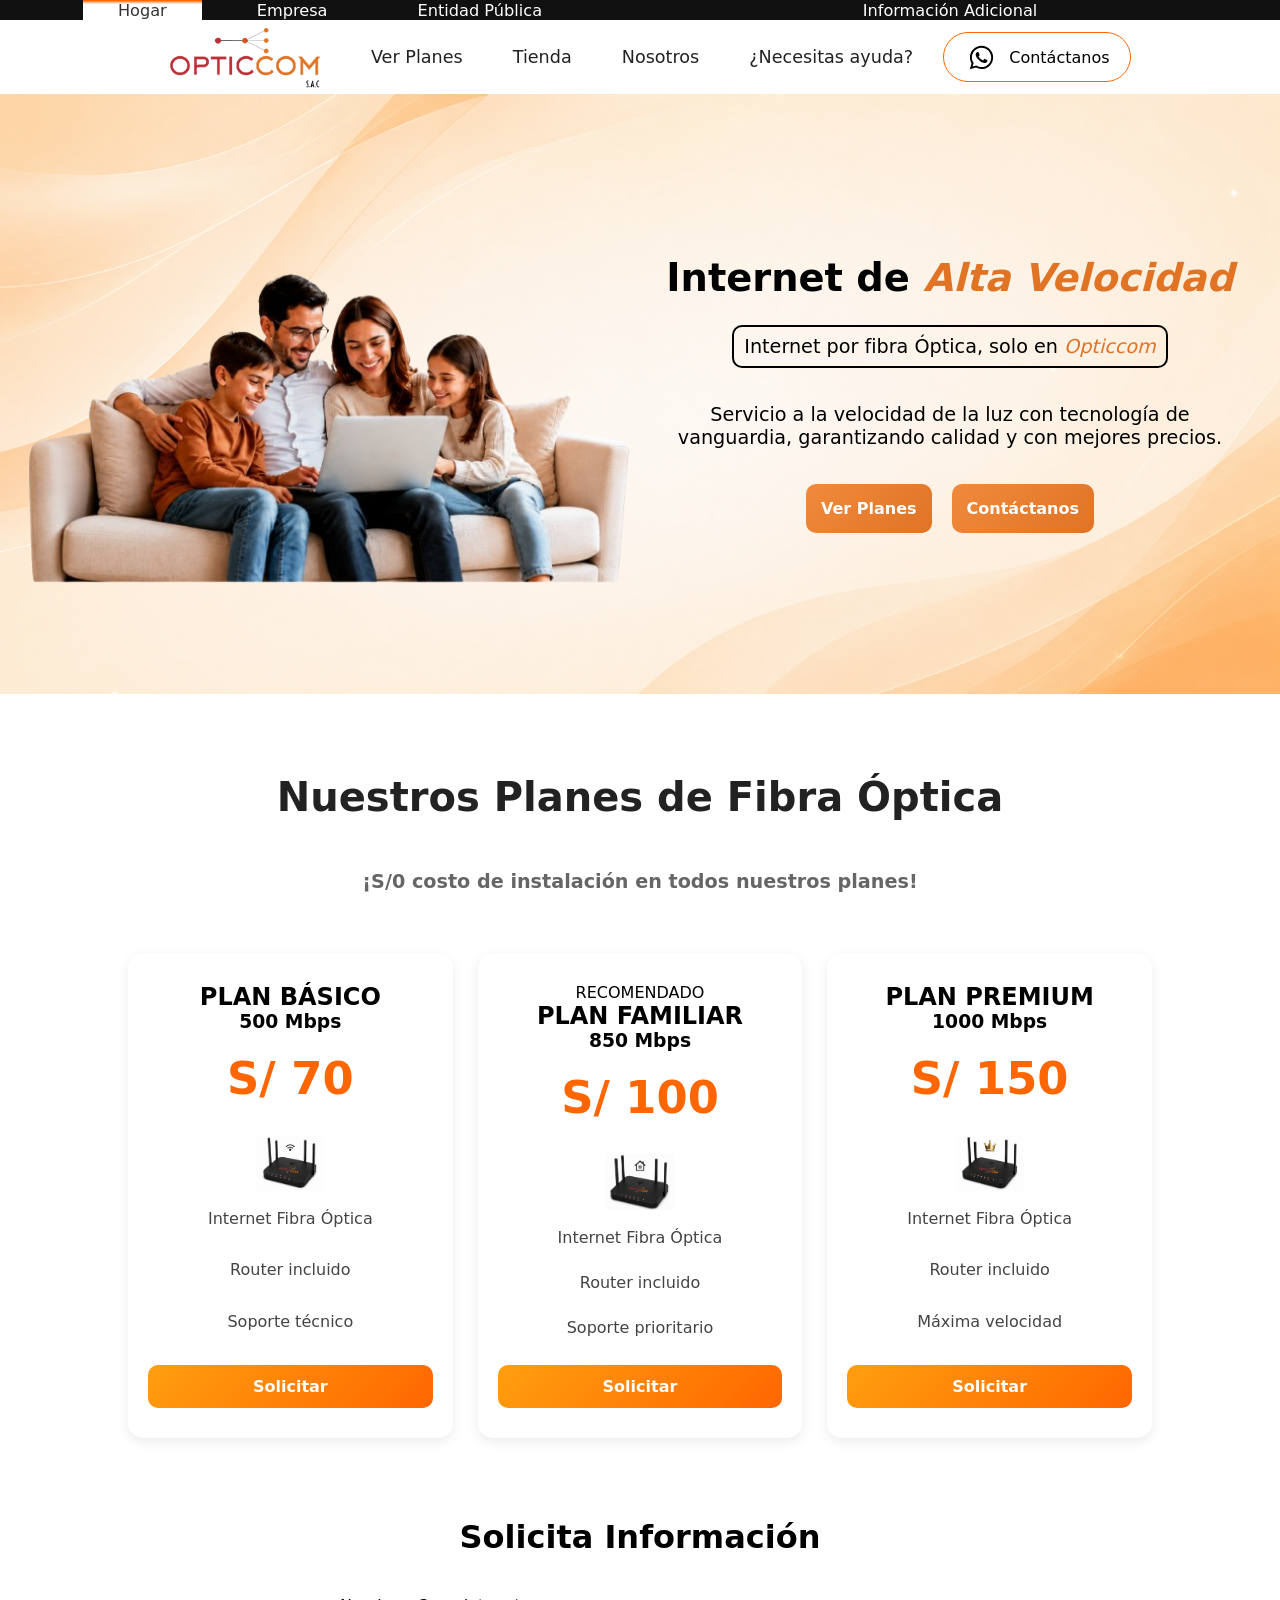
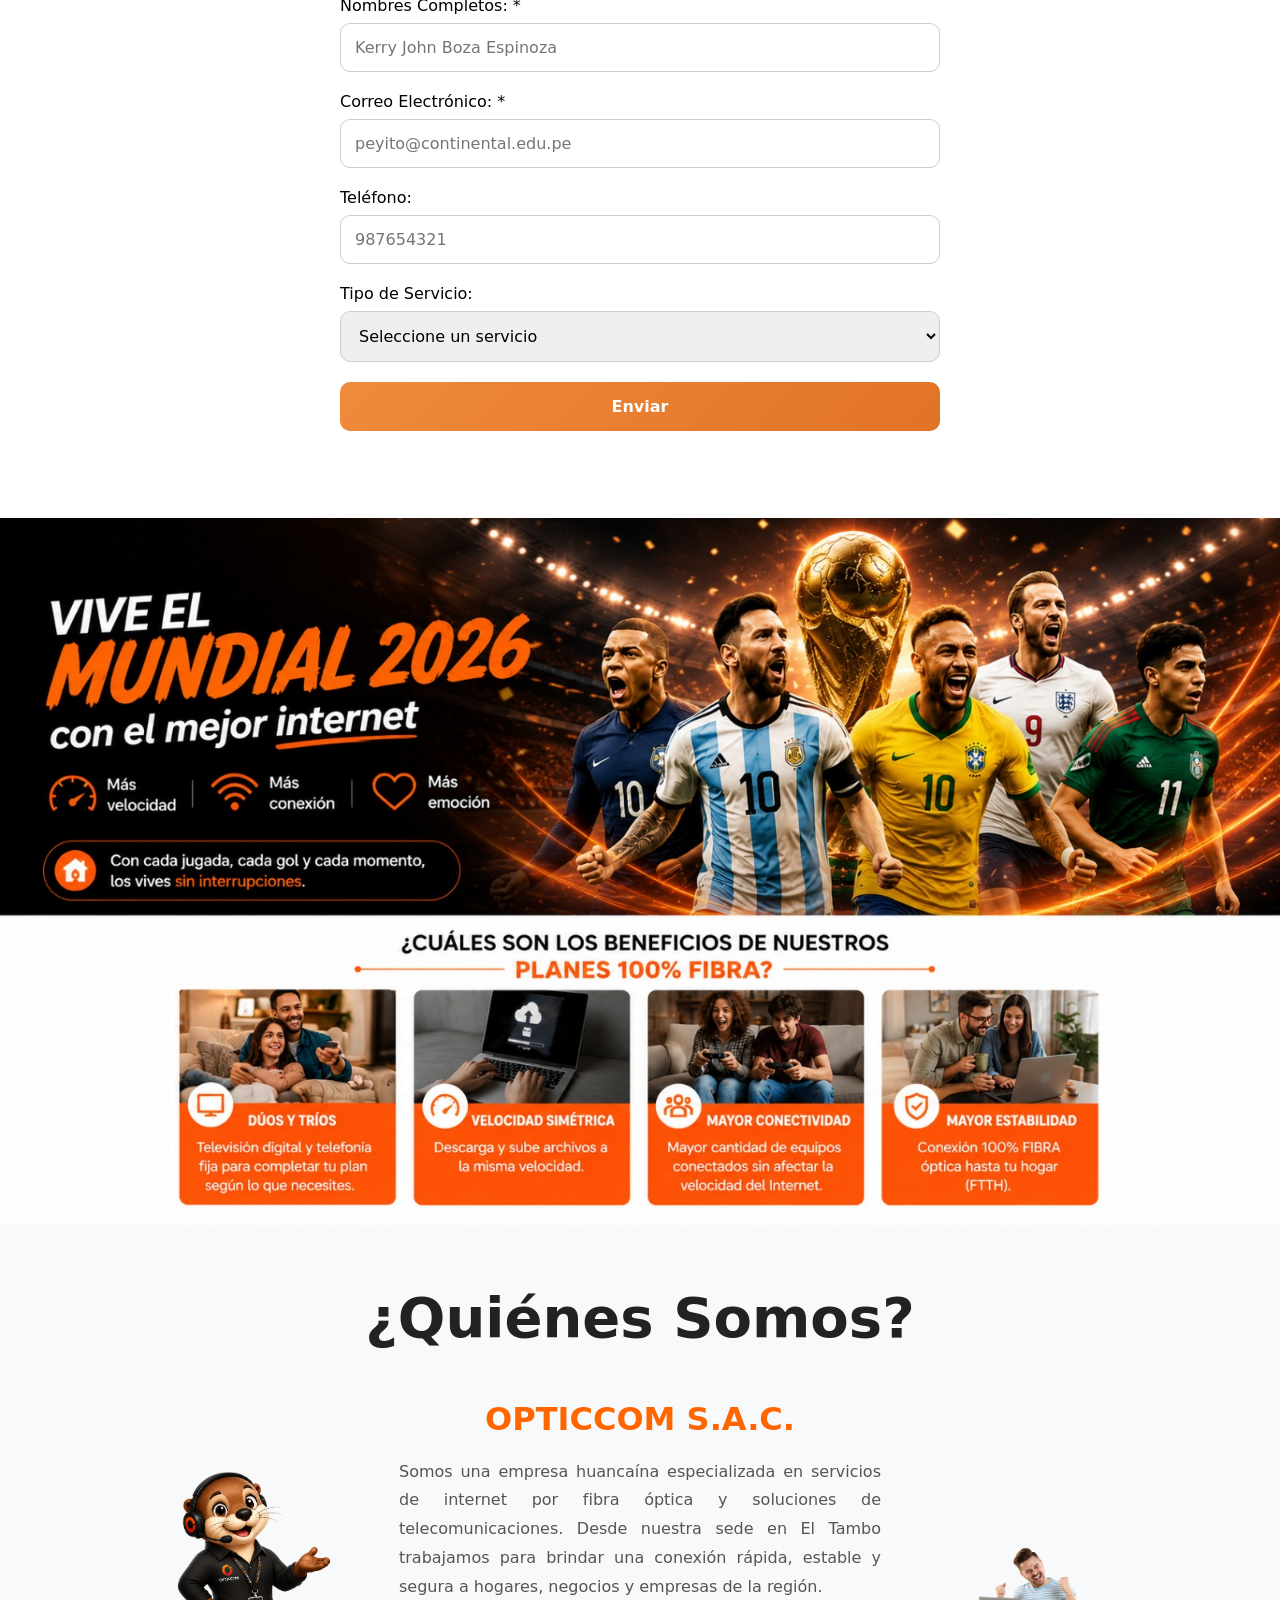
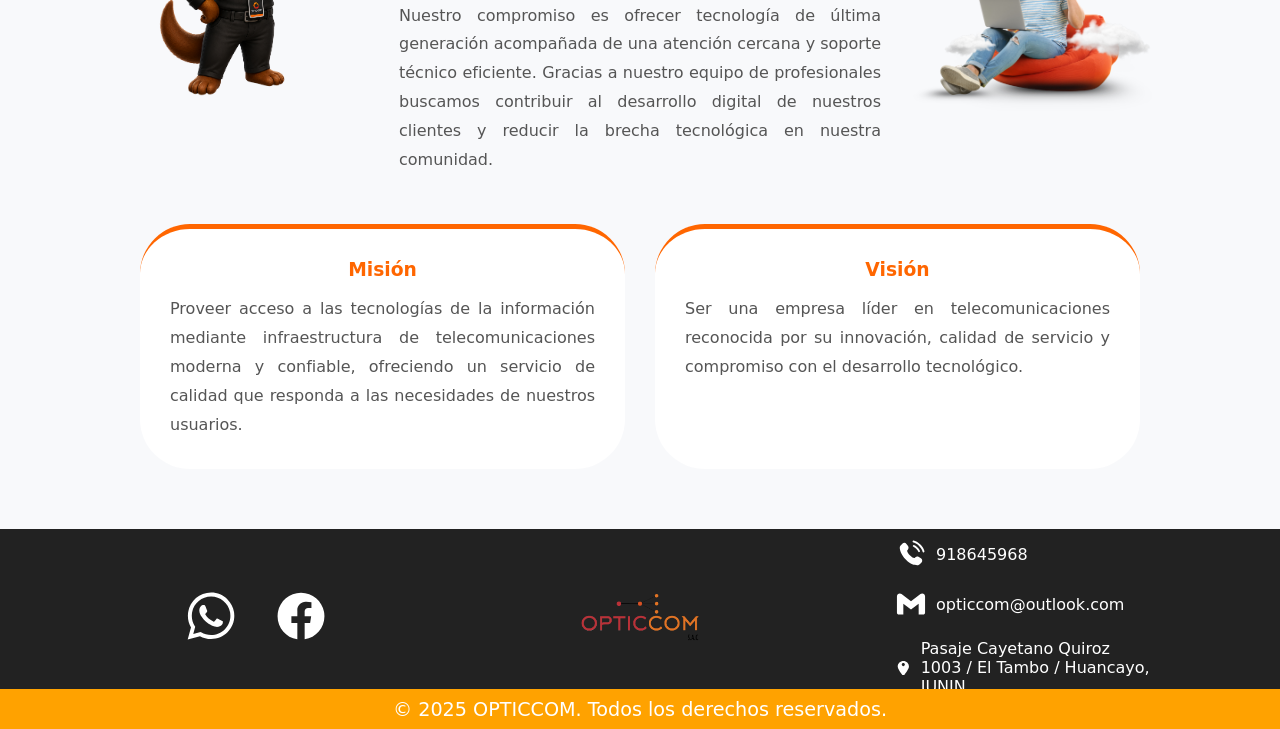
<file: index.html>
<!DOCTYPE html>
<html lang="es">
<head>
    <meta charset="UTF-8">
    <meta name="viewport" content="width=device-width, initial-scale=1.0">
    <title>OPTICCOM</title>
    <link rel="icon" type="image/png" href="img/icono-pestaña-opticcom.png">
    <link rel="stylesheet" href="style.css">   
    <link rel="preconnect" href="https://fonts.googleapis.com">
    <link rel="preconnect" href="https://fonts.gstatic.com" crossorigin>
    <link href="https://fonts.googleapis.com/css2?family=Roboto:ital,wght@0,100..900;1,100..900&display=swap" rel="stylesheet">
</head>

<body>
    <header>
        <div class="prim-nav-bg">
            <div class="prim-nav">
                <nav>
                    <ul>
                        <li><a class="prim-a-focus" href="#">Hogar</a></li>
                        <li><a class="prim-a" href="#">Empresa</a></li>
                        <li><a class="prim-a" href="#">Entidad Pública</a></li>
                    </ul>
                </nav>
                <div class="centrar">
                    <a href="#">Información Adicional</a>
                </div>
            </div>
        </div>

        <div class="sec-nav">
            <div class="centrar">
                <a href="index.html">
                    <img class="logo" src="img/Logo.png" alt="logo de Opticcom">
                </a>
            </div>
            <nav>
                <ul>
                    <li><a class="sec-a" href="#planes">Ver Planes</a></li>
                    <li><a class="sec-a" href="tienda.html">Tienda</a></li>
                    <li><a class="sec-a" href="#nosotros">Nosotros</a></li>                    
                    <li><a class="sec-a" href="#contacto">¿Necesitas ayuda?</a></li>
                </ul>
            </nav>
            <div class="centrar">
                <a href="https://chat.whatsapp.com/BBpl7BKVlzkFASGPSKVDCg">
                    <button class="nav-login">
                        <div class="centrar">
                            <img class="img-user" src="img/whatsapp-svgrepo-com.svg" alt="Usuario">
                            <p>Contáctanos</p>
                        </div>
                    </button>
                </a>
            </div>
        </div> 
    </header>
    <main>
        <section class="hero">
            <div class="hero-banner">
                <img src="img/famBannerSinFondo.png" alt="Banner de familia">
            </div>
            <div class="hero-texto">
                <h1>Internet de <span class="hero-texto-color">Alta Velocidad</span></h1> 
                <p class="hero-texto-p">
                    Internet por fibra Óptica, solo en <span class="hero-texto-color">Opticcom</span>
                </p>
                <p class="hero-texto-p-pad">
                    Servicio a la velocidad de la luz con tecnología de vanguardia, garantizando calidad y con mejores precios.
                </p>
                <div>
                    <a href="#planes" class="btn-enviar">Ver Planes</a>
                    <a href="https://chat.whatsapp.com/BBpl7BKVlzkFASGPSKVDCg" 
                    class="btn-enviar" 
                    target="_blank">
                    Contáctanos
                    </a>
                </div>
            </div>    
        </section>

        <section id="planes" class="planes"> 
            <h2 class="planes-title">Nuestros Planes de Fibra Óptica</h2> 
            <h4 class="planes-subtitle">¡S/0 costo de instalación en todos nuestros planes!</h4>
            <div class="planes-container">
                <div class="plan"> 
                    <h2>PLAN BÁSICO</h2>
                    <h3>500 Mbps</h3> 
                    <p class="precio">S/ 70</p> 
                    <img class="img-planUno" src="img/routers/routerBasico.png" alt="Router incluido">
                    <ul> 
                        <li>Internet Fibra Óptica</li>
                        <li>Router incluido</li>
                        <li>Soporte técnico</li>
                    </ul>
                    <a href="#contacto" class="btn-plan">Solicitar</a> 
                </div>

                <div class="plan destacado"> 
                    <span class="badge">RECOMENDADO</span> 
                    <h2>PLAN FAMILIAR</h2>
                    <h3>850 Mbps</h3>
                    <p class="precio">S/ 100</p>
                    <img class="img-planDos" src="img/routers/routerFamiliar.png" alt="Router incluido">
                    <ul>
                        <li>Internet Fibra Óptica</li>
                        <li>Router incluido</li>
                        <li>Soporte prioritario</li>
                    </ul>
                    <a href="#contacto" class="btn-plan">Solicitar</a>
                </div>

                <div class="plan"> 
                    <h2>PLAN PREMIUM</h2>
                    <h3>1000 Mbps</h3>
                    <p class="precio">S/ 150</p>
                    <img class="img-planTres" src="img/routers/routerPremium.png" alt="Router incluido">
                    <ul>
                        <li>Internet Fibra Óptica</li>
                        <li>Router incluido</li>
                        <li>Máxima velocidad</li>
                    </ul>
                    <a href="#contacto" class="btn-plan">Solicitar</a>
                </div>
            </div>
        </section>
        <section id="contacto" class="contacto">
            <h3>Solicita Información</h3>
            <form action="" id="formulario" class="formulario">
                <div class="campos-form">
                    <label for="name">Nombres Completos: *</label>
                    <input type="text" id="name" placeholder="Kerry John Boza Espinoza" required>
                </div>
                <div class="campos-form">
                    <label for="correo">Correo Electrónico: *</label>
                    <input type="email" id="correo" placeholder="peyito@continental.edu.pe" required>
                </div>
                <div class="campos-form">
                    <label for="phone">Teléfono:  </label>
                    <input type="tel" id="phone" placeholder="987654321">
                </div>               
                <div class="campos-form">
                    <label for="servicio">Tipo de Servicio: </label>
                    <select name="servicio" id="servicio">
                        <option value="" selected disabled>Seleccione un servicio</option>
                        <option value="hogar">PLAN BASICO</option>
                        <option value="empresa">PLAN FAMILIAR</option>
                        <option value="premium">PLAN PREMIUM</option>
                        <option value="soporte">SOPORTE TÉCNICO</option>
                    </select>
                </div>                
                <button class="btn-enviar" type="submit">Enviar</button>
            </form>
        </section>   
        <div class="contacto-imagen">
            <img class="img1" src="img/imgbannerMundial.jpeg" alt="Banner de Promociones">
            <img class="img2" src="img/imgResponsive.jpeg" alt="Banner de promociones responsive">
        </div>
        <section id="nosotros" class="conocenos">
            <h2>¿Quiénes Somos?</h2>
            <div class="contenedor-conocenos">
                <div>
                    <img class="img-izquierda" src="img/mascotaOpticcom.png" alt="Fibra óptica">
                </div>
                <div class="sobre-nosotros">
                    <h3>OPTICCOM S.A.C.</h3>
                    <p>Somos una empresa huancaína especializada en servicios de internet por fibra óptica y soluciones de telecomunicaciones. Desde nuestra sede en El Tambo trabajamos para brindar una conexión rápida, estable y segura a hogares, negocios y empresas de la región.</p>
                    <p>Nuestro compromiso es ofrecer tecnología de última generación acompañada de una atención cercana y soporte técnico eficiente. Gracias a nuestro equipo de profesionales buscamos contribuir al desarrollo digital de nuestros clientes y reducir la brecha tecnológica en nuestra comunidad.</p>
                </div>
                <div>
                    <img class="img-derecha" src="img/somos1.png" alt="Internet">
                </div>
            </div>
            <div class="mision-vision">
                <div class="card-info">
                    <h3>Misión</h3>
                    <p>Proveer acceso a las tecnologías de la información mediante infraestructura de telecomunicaciones moderna y confiable, ofreciendo un servicio de calidad que responda a las necesidades de nuestros usuarios.</p>
                </div>
                <div class="card-info">
                    <h3>Visión</h3>
                    <p>Ser una empresa líder en telecomunicaciones reconocida por su innovación, calidad de servicio y compromiso con el desarrollo tecnológico.</p>
                </div>
            </div>
        </section>
    </main>
    <footer>
        <div class="prim-foot">
            
            <div class="centrar">
                <a href="#">
                    <svg class="img-logos-footer" fill="currentColor" viewBox="0 0 32 32" version="1.1" xmlns="http://www.w3.org/2000/svg">
                        <title>WhatsApp</title>
                        <path d="M26.576 5.363c-2.69-2.69-6.406-4.354-10.511-4.354-8.209 0-14.865 6.655-14.865 14.865 0 2.732 0.737 5.291 2.022 7.491l-0.038-0.070-2.109 7.702 7.879-2.067c2.051 1.139 4.498 1.809 7.102 1.809h0.006c8.209-0.003 14.862-6.659 14.862-14.868 0-4.103-1.662-7.817-4.349-10.507l0 0zM16.062 28.228h-0.005c-0 0-0.001 0-0.001 0-2.319 0-4.489-0.64-6.342-1.753l0.056 0.031-0.451-0.267-4.675 1.227 1.247-4.559-0.294-0.467c-1.185-1.862-1.889-4.131-1.889-6.565 0-6.822 5.531-12.353 12.353-12.353s12.353 5.531 12.353 12.353c0 6.822-5.53 12.353-12.353 12.353h-0zM22.838 18.977c-0.371-0.186-2.197-1.083-2.537-1.208-0.341-0.124-0.589-0.185-0.837 0.187-0.246 0.371-0.958 1.207-1.175 1.455-0.216 0.249-0.434 0.279-0.805 0.094-1.15-0.466-2.138-1.087-2.997-1.852l0.010 0.009c-0.799-0.74-1.484-1.587-2.037-2.521l-0.028-0.052c-0.216-0.371-0.023-0.572 0.162-0.757 0.167-0.166 0.372-0.434 0.557-0.65 0.146-0.179 0.271-0.384 0.366-0.604l0.006-0.017c0.043-0.087 0.068-0.188 0.068-0.296 0-0.131-0.037-0.253-0.101-0.357l0.002 0.003c-0.094-0.186-0.836-2.014-1.145-2.758-0.302-0.724-0.609-0.625-0.836-0.637-0.216-0.010-0.464-0.012-0.712-0.012-0.395 0.010-0.746 0.188-0.988 0.463l-0.001 0.002c-0.802 0.761-1.3 1.834-1.3 3.023 0 0.026 0 0.053 0.001 0.079l-0-0.004c0.131 1.467 0.681 2.784 1.527 3.857l-0.012-0.015c1.604 2.379 3.742 4.282 6.251 5.564l0.094 0.043c0.548 0.248 1.25 0.513 1.968 0.74l0.149 0.041c0.442 0.14 0.951 0.221 1.479 0.221 0.303 0 0.601-0.027 0.889-0.078l-0.031 0.004c1.069-0.223 1.956-0.868 2.497-1.749l0.009-0.017c0.165-0.366 0.261-0.793 0.261-1.242 0-0.185-0.016-0.366-0.047-0.542l0.003 0.019c-0.092-0.155-0.34-0.247-0.712-0.434z"></path>
                    </svg>
                </a>
                <a href="#">
                    <svg class="img-logos-footer" viewBox="0 0 32 32" xmlns="http://www.w3.org/2000/svg">
                        <path fill="currentColor" d="M30.996 16.091c-0.001-8.281-6.714-14.994-14.996-14.994s-14.996 6.714-14.996 14.996c0 7.455 5.44 13.639 12.566 14.8l0.086 0.012v-10.478h-3.808v-4.336h3.808v-3.302c-0.019-0.167-0.029-0.361-0.029-0.557 0-2.923 2.37-5.293 5.293-5.293 0.141 0 0.281 0.006 0.42 0.016l-0.018-0.001c1.199 0.017 2.359 0.123 3.491 0.312l-0.134-0.019v3.69h-1.892c-0.086-0.012-0.185-0.019-0.285-0.019-1.197 0-2.168 0.97-2.168 2.168 0 0.068 0.003 0.135 0.009 0.202l-0.001-0.009v2.812h4.159l-0.665 4.336h-3.494v10.478c7.213-1.174 12.653-7.359 12.654-14.814v-0z"></path>
                    </svg>
                </a>
            </div>

            <div class="centrar">
                <a class="container-logo" href="#">
                    <img class="footer-logo" src="img/Logo.png" alt="logo de Opticcom">
                </a>
            </div>

            <div class="foot-enlaces">
                <a class="foot-centrar-enlaces" href="#">
                    <svg class="img-logos" viewBox="0 0 24 24" fill="currentColor" xmlns="http://www.w3.org/2000/svg">
                        <path d="M15.5562 14.5477L15.1007 15.0272C15.1007 15.0272 14.0181 16.167 11.0631 13.0559C8.10812 9.94484 9.1907 8.80507 9.1907 8.80507L9.47752 8.50311C10.1841 7.75924 10.2507 6.56497 9.63424 5.6931L8.37326 3.90961C7.61028 2.8305 6.13596 2.68795 5.26145 3.60864L3.69185 5.26114C3.25823 5.71766 2.96765 6.30945 3.00289 6.96594C3.09304 8.64546 3.81071 12.259 7.81536 16.4752C12.0621 20.9462 16.0468 21.1239 17.6763 20.9631C18.1917 20.9122 18.6399 20.6343 19.0011 20.254L20.4217 18.7584C21.3806 17.7489 21.1102 16.0182 19.8833 15.312L17.9728 14.2123C17.1672 13.7486 16.1858 13.8848 15.5562 14.5477Z" fill="currentColor"/>
                        <path d="M13.2595 1.87983C13.3257 1.47094 13.7122 1.19357 14.1211 1.25976C14.1464 1.26461 14.2279 1.27983 14.2705 1.28933C14.3559 1.30834 14.4749 1.33759 14.6233 1.38082C14.9201 1.46726 15.3347 1.60967 15.8323 1.8378C16.8286 2.29456 18.1544 3.09356 19.5302 4.46936C20.906 5.84516 21.705 7.17097 22.1617 8.16725C22.3899 8.66487 22.5323 9.07947 22.6187 9.37625C22.6619 9.52466 22.6912 9.64369 22.7102 9.72901C22.7197 9.77168 22.7267 9.80594 22.7315 9.83125L22.7373 9.86245C22.8034 10.2713 22.5286 10.6739 22.1197 10.7401C21.712 10.8061 21.3279 10.53 21.2601 10.1231C21.258 10.1121 21.2522 10.0828 21.2461 10.0551C21.2337 9.9997 21.2124 9.91188 21.1786 9.79572C21.1109 9.56339 20.9934 9.21806 20.7982 8.79238C20.4084 7.94207 19.7074 6.76789 18.4695 5.53002C17.2317 4.29216 16.0575 3.59117 15.2072 3.20134C14.7815 3.00618 14.4362 2.88865 14.2038 2.82097C14.0877 2.78714 13.9417 2.75363 13.8863 2.7413C13.4793 2.67347 13.1935 2.28755 13.2595 1.87983Z" fill="currentColor"/>
                        <path fill-rule="evenodd" clip-rule="evenodd" d="M13.4857 5.3293C13.5995 4.93102 14.0146 4.7004 14.4129 4.81419L14.2069 5.53534C14.4129 4.81419 14.4129 4.81419 14.4129 4.81419L14.4144 4.81461L14.4159 4.81505L14.4192 4.81602L14.427 4.81834L14.4468 4.8245C14.4618 4.82932 14.4807 4.8356 14.5031 4.84357C14.548 4.85951 14.6074 4.88217 14.6802 4.91337C14.8259 4.97581 15.0249 5.07223 15.2695 5.21694C15.7589 5.50662 16.4271 5.9878 17.2121 6.77277C17.9971 7.55775 18.4782 8.22593 18.7679 8.7154C18.9126 8.95991 19.009 9.15897 19.0715 9.30466C19.1027 9.37746 19.1254 9.43682 19.1413 9.48173C19.1493 9.50418 19.1555 9.52301 19.1604 9.53809L19.1665 9.55788L19.1688 9.56563L19.1698 9.56896L19.1702 9.5705C19.1702 9.5705 19.1707 9.57194 18.4495 9.77798L19.1707 9.57194C19.2845 9.97021 19.0538 10.3853 18.6556 10.4991C18.2607 10.6119 17.8492 10.3862 17.7313 9.99413L17.7276 9.98335C17.7223 9.96832 17.7113 9.93874 17.6928 9.89554C17.6558 9.8092 17.5887 9.66797 17.4771 9.47938C17.2541 9.10264 16.8514 8.53339 16.1514 7.83343C15.4515 7.13348 14.8822 6.73078 14.5055 6.50781C14.3169 6.39619 14.1757 6.32909 14.0893 6.29209C14.0461 6.27358 14.0165 6.26254 14.0015 6.25721L13.9907 6.25352C13.5987 6.13564 13.3729 5.72419 13.4857 5.3293Z" fill="currentColor"/>
                    </svg>
                    918645968
                </a>

                <a class="foot-centrar-enlaces" href="#">
                    <svg class="img-logos" fill="currentColor" viewBox="0 0 32 32" version="1.1" xmlns="http://www.w3.org/2000/svg">
                        <title>gmail</title>
                        <path d="M30.996 7.824v17.381c0 0 0 0 0 0.001 0 1.129-0.915 2.044-2.044 2.044-0 0-0 0-0.001 0h-4.772v-11.587l-8.179 6.136-8.179-6.136v11.588h-4.772c0 0 0 0-0 0-1.129 0-2.044-0.915-2.044-2.044 0-0 0-0.001 0-0.001v0-17.381c0-0 0-0.001 0-0.001 0-1.694 1.373-3.067 3.067-3.067 0.694 0 1.334 0.231 1.848 0.619l-0.008-0.006 10.088 7.567 10.088-7.567c0.506-0.383 1.146-0.613 1.84-0.613 1.694 0 3.067 1.373 3.067 3.067v0z"></path>
                    </svg>
                    opticcom@outlook.com
                </a>

                <a class="foot-centrar-enlaces" href="#">
                    <svg class="img-logos" fill="currentColor" version="1.1" id="Capa_1" xmlns="http://www.w3.org/2000/svg" xmlns:xlink="http://www.w3.org/1999/xlink" viewBox="0 0 274.102 274.102" xml:space="preserve">
                        <g>
                            <path d="M121.072,265.448C91.706,226.423,31.949,142.14,31.949,102.52C31.949,45.895,81.539,0,138.152,0 c56.635,0,104,45.895,104,102.52c0,40.899-59.699,124.365-89.147,163.037C144.299,276.995,129.716,276.941,121.072,265.448z M136.925,37.668c-16.363,0-29.622,13.202-29.622,29.571c0,16.324,13.265,29.583,29.622,29.583 c16.32,0,29.592-13.265,29.592-29.583C166.517,50.87,153.245,37.668,136.925,37.668z"/>
                        </g>
                    </svg>
                    Pasaje Cayetano Quiroz 1003 / El Tambo / Huancayo, JUNIN
                </a>
            </div>
        </div>
        <div class="footer-derechos">
            <p class="footer-derechos-parrafo">© 2025 OPTICCOM. Todos los derechos reservados.</p>
        </div>
    </footer>
    <script src="script.js"></script>
</body>
</html>
</file>
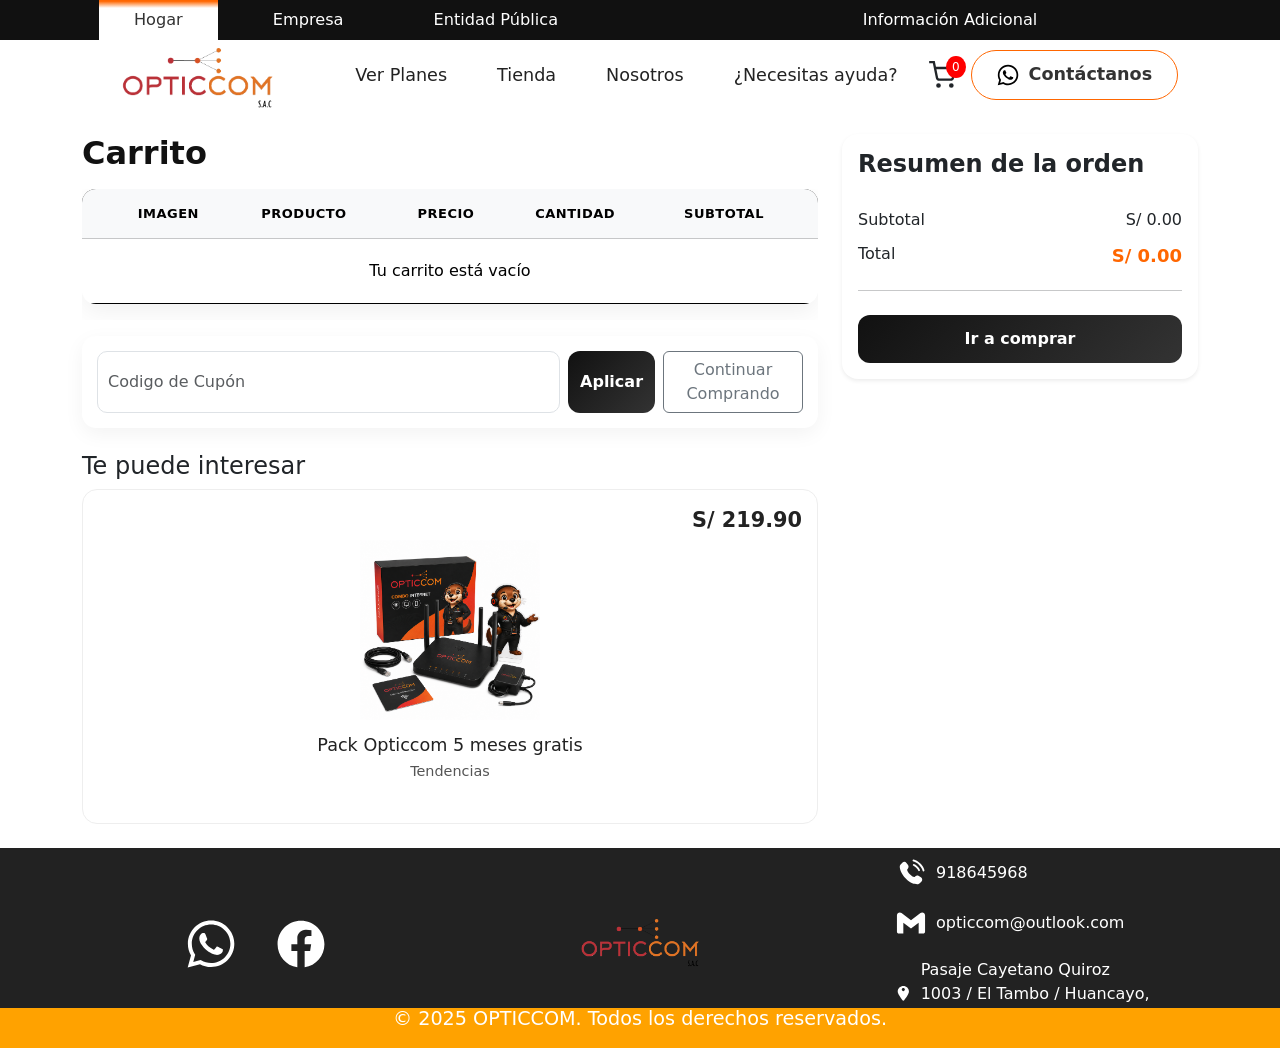
<file: carro.html>
<!DOCTYPE html>
<html lang="es">
<head>
    <meta charset="UTF-8">
    <meta name="viewport" content="width=device-width, initial-scale=1.0">
    <title>Tienda - OPTICCOM</title>
    <link rel="icon" type="image/png" href="img/icono-pestaña-opticcom.png">
    <link href="https://cdn.jsdelivr.net/npm/bootstrap@5.3.8/dist/css/bootstrap.min.css" rel="stylesheet" integrity="sha384-sRIl4kxILFvY47J16cr9ZwB07vP4J8+LH7qKQnuqkuIAvNWLzeN8tE5YBujZqJLB" crossorigin="anonymous">
    <link rel="stylesheet" href="style.css">   
    <link rel="stylesheet" href="tienda.css"> 
    <link rel="stylesheet" href="carro.css"> 
    <link rel="preconnect" href="https://fonts.googleapis.com">
    <link rel="preconnect" href="https://fonts.gstatic.com" crossorigin>
    <link href="https://fonts.googleapis.com/css2?family=Roboto:ital,wght@0,100..900;1,100..900&display=swap" rel="stylesheet">
</head>

<body>
<header>
        <div class="prim-nav-bg">
            <div class="prim-nav">
                <nav>
                    <ul>
                        <li><a class="prim-a-focus" href="index.html">Hogar</a></li>
                        <li><a class="prim-a" href="#">Empresa</a></li>
                        <li><a class="prim-a" href="#">Entidad Pública</a></li>
                    </ul>
                </nav>
                <div class="centrar">
                    <a href="#">Información Adicional</a>
                </div>
            </div>
        </div>
        <div class="sec-nav">
            <div class="centrar">
                <a href="index.html">
                    <img class="logo" src="img/Logo.png" alt="logo de Opticcom">
                </a>
            </div>
            <nav>
                <ul>
                    <li><a class="sec-a" href="index.html#planes">Ver Planes</a></li>
                    <li><a class="sec-a" href="tienda.html">Tienda</a></li>
                    <li><a class="sec-a" href="index.html#nosotros">Nosotros</a></li>                    
                    <li><a class="sec-a" href="index.html#contacto">¿Necesitas ayuda?</a></li>
                </ul>
            </nav>
            <a href="carro.html" class="btn-carrito-icono" style="text-decoration: none; color: inherit; position: relative;">
                <svg viewBox="0 0 24 24" width="28" height="28" fill="none" stroke="currentColor" stroke-width="2">
                    <circle cx="9" cy="21" r="1"></circle>
                    <circle cx="20" cy="21" r="1"></circle>
                    <path d="M1 1h4l2.68 13.39a2 2 0 0 0 2 1.61h9.72a2 2 0 0 0 2-1.61L23 6H6"></path>
                </svg>
                <span id="carrito-contador" style="background: red; color: white; border-radius: 50%; padding: 2px 6px; font-size: 12px; position: absolute; top: -5px; right: -10px;">0</span>
            </a>
                <div class="centrar">
                    <a href="https://chat.whatsapp.com/BBpl7BKVlzkFASGPSKVDCg" class="btn-contacto-opticcom">
                        <img class="icono-wsp" src="img/whatsapp-svgrepo-com.svg" alt="WhatsApp">
                        <span>Contáctanos</span>
                    </a>
                </div>
            </div>
    </header>
    <main class="carro-container container py-4">
        <div class="row g-4">
            <div class="col-lg-8">
                <h2 class="mb-3">Carrito</h2>
                <div class="table-responsive">
                    <table class="shop_table table align-middle">
                        <thead class="table-light">
                            <tr>
                                <th></th>
                                <th>Imagen</th>
                                <th>Producto</th>
                                <th>Precio</th>
                                <th>Cantidad</th>
                                <th>Subtotal</th>
                            </tr>
                        </thead>
                        <tbody id="tabla-body"></tbody>
                    </table>
                </div>
                <div class="cart-coupon-area d-flex gap-2 mt-3">
                    <input type="text" class="form-control" placeholder="Codigo de Cupón">
                    <button class="btn btn-dark btn-apply">Aplicar</button>
                    <a href="tienda.html" class="btn btn-outline-secondary">Continuar Comprando</a>
                </div>
                <div class="you-may-like mt-4">
                    <h4>Te puede interesar</h4>
                    <article class="producto-card">
                            <span class="producto-precio">S/ 219.90</span>
                            <img src="img/Productos/Combo-de-Router.png" alt="Pack" class="producto-img">
                        <div class="producto-info">
                            <h3>Pack Opticcom 5 meses gratis</h3>
                            <p>Tendencias</p>
                        </div>
                    </article>                  
                </div>
            </div>
            <div class="col-lg-4">
                <div class="card shadow-sm p-3 position-sticky" style="top: 20px;">
                    <h4>Resumen de la orden</h4>
                    <div class="d-flex justify-content-between mt-3">
                        <span>Subtotal</span>
                        <span>S/ <span id="cart-total-display">0.00</span></span>
                    </div>
                    <div class="d-flex justify-content-between">
                        <span>Total</span>
                        <strong>S/ <span id="cart-total-display-final">0.00</span></strong>
                    </div>
                    <hr>
                    <a href="compra.html" class="btn btn-dark w-100 mt-2">
                        Ir a comprar
                    </a>
                </div>
            </div>
        </div>
    </main>
    <footer>
        <div class="prim-foot">
            
            <div class="centrar">
                <a href="#">
                    <svg class="img-logos-footer" fill="currentColor" viewBox="0 0 32 32" version="1.1" xmlns="http://www.w3.org/2000/svg">
                        <title>WhatsApp</title>
                        <path d="M26.576 5.363c-2.69-2.69-6.406-4.354-10.511-4.354-8.209 0-14.865 6.655-14.865 14.865 0 2.732 0.737 5.291 2.022 7.491l-0.038-0.070-2.109 7.702 7.879-2.067c2.051 1.139 4.498 1.809 7.102 1.809h0.006c8.209-0.003 14.862-6.659 14.862-14.868 0-4.103-1.662-7.817-4.349-10.507l0 0zM16.062 28.228h-0.005c-0 0-0.001 0-0.001 0-2.319 0-4.489-0.64-6.342-1.753l0.056 0.031-0.451-0.267-4.675 1.227 1.247-4.559-0.294-0.467c-1.185-1.862-1.889-4.131-1.889-6.565 0-6.822 5.531-12.353 12.353-12.353s12.353 5.531 12.353 12.353c0 6.822-5.53 12.353-12.353 12.353h-0zM22.838 18.977c-0.371-0.186-2.197-1.083-2.537-1.208-0.341-0.124-0.589-0.185-0.837 0.187-0.246 0.371-0.958 1.207-1.175 1.455-0.216 0.249-0.434 0.279-0.805 0.094-1.15-0.466-2.138-1.087-2.997-1.852l0.010 0.009c-0.799-0.74-1.484-1.587-2.037-2.521l-0.028-0.052c-0.216-0.371-0.023-0.572 0.162-0.757 0.167-0.166 0.372-0.434 0.557-0.65 0.146-0.179 0.271-0.384 0.366-0.604l0.006-0.017c0.043-0.087 0.068-0.188 0.068-0.296 0-0.131-0.037-0.253-0.101-0.357l0.002 0.003c-0.094-0.186-0.836-2.014-1.145-2.758-0.302-0.724-0.609-0.625-0.836-0.637-0.216-0.010-0.464-0.012-0.712-0.012-0.395 0.010-0.746 0.188-0.988 0.463l-0.001 0.002c-0.802 0.761-1.3 1.834-1.3 3.023 0 0.026 0 0.053 0.001 0.079l-0-0.004c0.131 1.467 0.681 2.784 1.527 3.857l-0.012-0.015c1.604 2.379 3.742 4.282 6.251 5.564l0.094 0.043c0.548 0.248 1.25 0.513 1.968 0.74l0.149 0.041c0.442 0.14 0.951 0.221 1.479 0.221 0.303 0 0.601-0.027 0.889-0.078l-0.031 0.004c1.069-0.223 1.956-0.868 2.497-1.749l0.009-0.017c0.165-0.366 0.261-0.793 0.261-1.242 0-0.185-0.016-0.366-0.047-0.542l0.003 0.019c-0.092-0.155-0.34-0.247-0.712-0.434z"></path>
                    </svg>
                </a>
                <a href="#">
                    <svg class="img-logos-footer" viewBox="0 0 32 32" xmlns="http://www.w3.org/2000/svg">
                        <path fill="currentColor" d="M30.996 16.091c-0.001-8.281-6.714-14.994-14.996-14.994s-14.996 6.714-14.996 14.996c0 7.455 5.44 13.639 12.566 14.8l0.086 0.012v-10.478h-3.808v-4.336h3.808v-3.302c-0.019-0.167-0.029-0.361-0.029-0.557 0-2.923 2.37-5.293 5.293-5.293 0.141 0 0.281 0.006 0.42 0.016l-0.018-0.001c1.199 0.017 2.359 0.123 3.491 0.312l-0.134-0.019v3.69h-1.892c-0.086-0.012-0.185-0.019-0.285-0.019-1.197 0-2.168 0.97-2.168 2.168 0 0.068 0.003 0.135 0.009 0.202l-0.001-0.009v2.812h4.159l-0.665 4.336h-3.494v10.478c7.213-1.174 12.653-7.359 12.654-14.814v-0z"></path>
                    </svg>
                </a>
            </div>
            <div class="centrar">
                <a class="container-logo" href="#">
                    <img class="footer-logo" src="img/Logo.png" alt="logo de Opticcom">
                </a>
            </div>
            <div class="foot-enlaces">
                <a class="foot-centrar-enlaces" href="#">
                    <svg class="img-logos" viewBox="0 0 24 24" fill="currentColor" xmlns="http://www.w3.org/2000/svg">
                        <path d="M15.5562 14.5477L15.1007 15.0272C15.1007 15.0272 14.0181 16.167 11.0631 13.0559C8.10812 9.94484 9.1907 8.80507 9.1907 8.80507L9.47752 8.50311C10.1841 7.75924 10.2507 6.56497 9.63424 5.6931L8.37326 3.90961C7.61028 2.8305 6.13596 2.68795 5.26145 3.60864L3.69185 5.26114C3.25823 5.71766 2.96765 6.30945 3.00289 6.96594C3.09304 8.64546 3.81071 12.259 7.81536 16.4752C12.0621 20.9462 16.0468 21.1239 17.6763 20.9631C18.1917 20.9122 18.6399 20.6343 19.0011 20.254L20.4217 18.7584C21.3806 17.7489 21.1102 16.0182 19.8833 15.312L17.9728 14.2123C17.1672 13.7486 16.1858 13.8848 15.5562 14.5477Z" fill="currentColor"/>
                        <path d="M13.2595 1.87983C13.3257 1.47094 13.7122 1.19357 14.1211 1.25976C14.1464 1.26461 14.2279 1.27983 14.2705 1.28933C14.3559 1.30834 14.4749 1.33759 14.6233 1.38082C14.9201 1.46726 15.3347 1.60967 15.8323 1.8378C16.8286 2.29456 18.1544 3.09356 19.5302 4.46936C20.906 5.84516 21.705 7.17097 22.1617 8.16725C22.3899 8.66487 22.5323 9.07947 22.6187 9.37625C22.6619 9.52466 22.6912 9.64369 22.7102 9.72901C22.7197 9.77168 22.7267 9.80594 22.7315 9.83125L22.7373 9.86245C22.8034 10.2713 22.5286 10.6739 22.1197 10.7401C21.712 10.8061 21.3279 10.53 21.2601 10.1231C21.258 10.1121 21.2522 10.0828 21.2461 10.0551C21.2337 9.9997 21.2124 9.91188 21.1786 9.79572C21.1109 9.56339 20.9934 9.21806 20.7982 8.79238C20.4084 7.94207 19.7074 6.76789 18.4695 5.53002C17.2317 4.29216 16.0575 3.59117 15.2072 3.20134C14.7815 3.00618 14.4362 2.88865 14.2038 2.82097C14.0877 2.78714 13.9417 2.75363 13.8863 2.7413C13.4793 2.67347 13.1935 2.28755 13.2595 1.87983Z" fill="currentColor"/>
                        <path fill-rule="evenodd" clip-rule="evenodd" d="M13.4857 5.3293C13.5995 4.93102 14.0146 4.7004 14.4129 4.81419L14.2069 5.53534C14.4129 4.81419 14.4129 4.81419 14.4129 4.81419L14.4144 4.81461L14.4159 4.81505L14.4192 4.81602L14.427 4.81834L14.4468 4.8245C14.4618 4.82932 14.4807 4.8356 14.5031 4.84357C14.548 4.85951 14.6074 4.88217 14.6802 4.91337C14.8259 4.97581 15.0249 5.07223 15.2695 5.21694C15.7589 5.50662 16.4271 5.9878 17.2121 6.77277C17.9971 7.55775 18.4782 8.22593 18.7679 8.7154C18.9126 8.95991 19.009 9.15897 19.0715 9.30466C19.1027 9.37746 19.1254 9.43682 19.1413 9.48173C19.1493 9.50418 19.1555 9.52301 19.1604 9.53809L19.1665 9.55788L19.1688 9.56563L19.1698 9.56896L19.1702 9.5705C19.1702 9.5705 19.1707 9.57194 18.4495 9.77798L19.1707 9.57194C19.2845 9.97021 19.0538 10.3853 18.6556 10.4991C18.2607 10.6119 17.8492 10.3862 17.7313 9.99413L17.7276 9.98335C17.7223 9.96832 17.7113 9.93874 17.6928 9.89554C17.6558 9.8092 17.5887 9.66797 17.4771 9.47938C17.2541 9.10264 16.8514 8.53339 16.1514 7.83343C15.4515 7.13348 14.8822 6.73078 14.5055 6.50781C14.3169 6.39619 14.1757 6.32909 14.0893 6.29209C14.0461 6.27358 14.0165 6.26254 14.0015 6.25721L13.9907 6.25352C13.5987 6.13564 13.3729 5.72419 13.4857 5.3293Z" fill="currentColor"/>
                    </svg>
                    918645968
                </a>
                <a class="foot-centrar-enlaces" href="#">
                    <svg class="img-logos" fill="currentColor" viewBox="0 0 32 32" version="1.1" xmlns="http://www.w3.org/2000/svg">
                        <title>gmail</title>
                        <path d="M30.996 7.824v17.381c0 0 0 0 0 0.001 0 1.129-0.915 2.044-2.044 2.044-0 0-0 0-0.001 0h-4.772v-11.587l-8.179 6.136-8.179-6.136v11.588h-4.772c0 0 0 0-0 0-1.129 0-2.044-0.915-2.044-2.044 0-0 0-0.001 0-0.001v0-17.381c0-0 0-0.001 0-0.001 0-1.694 1.373-3.067 3.067-3.067 0.694 0 1.334 0.231 1.848 0.619l-0.008-0.006 10.088 7.567 10.088-7.567c0.506-0.383 1.146-0.613 1.84-0.613 1.694 0 3.067 1.373 3.067 3.067v0z"></path>
                    </svg>
                    opticcom@outlook.com
                </a>
                <a class="foot-centrar-enlaces" href="#">
                    <svg class="img-logos" fill="currentColor" version="1.1" id="Capa_1" xmlns="http://www.w3.org/2000/svg" xmlns:xlink="http://www.w3.org/1999/xlink" viewBox="0 0 274.102 274.102" xml:space="preserve">
                        <g>
                            <path d="M121.072,265.448C91.706,226.423,31.949,142.14,31.949,102.52C31.949,45.895,81.539,0,138.152,0 c56.635,0,104,45.895,104,102.52c0,40.899-59.699,124.365-89.147,163.037C144.299,276.995,129.716,276.941,121.072,265.448z M136.925,37.668c-16.363,0-29.622,13.202-29.622,29.571c0,16.324,13.265,29.583,29.622,29.583 c16.32,0,29.592-13.265,29.592-29.583C166.517,50.87,153.245,37.668,136.925,37.668z"/>
                        </g>
                    </svg>
                    Pasaje Cayetano Quiroz 1003 / El Tambo / Huancayo, JUNIN
                </a>
            </div>
        </div>
        <div class="footer-derechos">
            <p class="footer-derechos-parrafo">© 2025 OPTICCOM. Todos los derechos reservados.</p>
        </div>
    </footer>
<script src="carro.js"></script>
<script src="https://cdn.jsdelivr.net/npm/bootstrap@5.3.8/dist/js/bootstrap.bundle.min.js" integrity="sha384-ENjdO4Dr2bkBIFxQpeoTz1HIcje39Wm4jDKdf19U8gI4ddQ3GYNS7NTKfAdVQSZe" crossorigin="anonymous"></script>
</body>
</html>
</file>
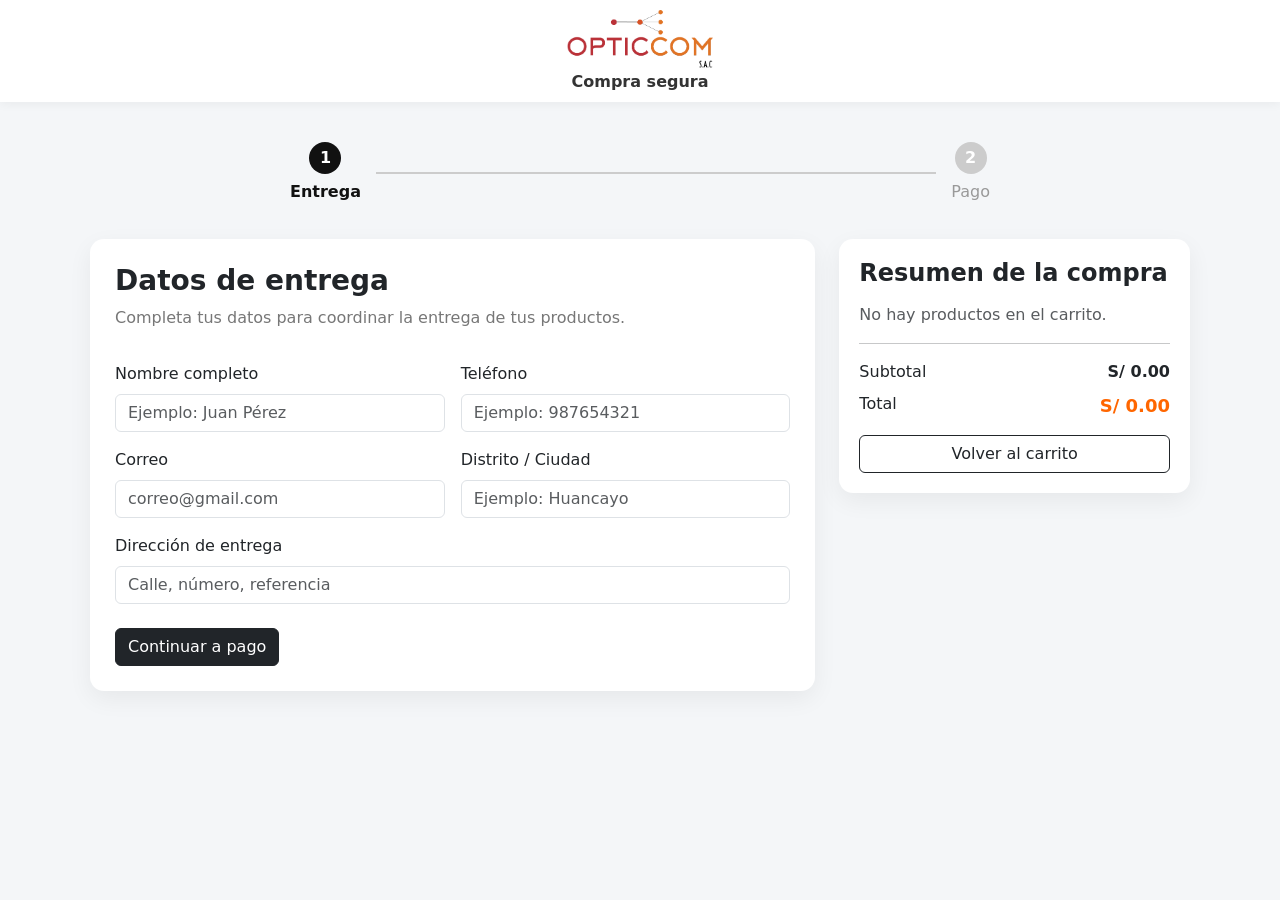
<file: compra.html>
<!DOCTYPE html>
<html lang="es">
<head>
    <meta charset="UTF-8">
    <meta name="viewport" content="width=device-width, initial-scale=1.0">
    <title>Proceso de compra - OPTICCOM</title>
    <link rel="icon" type="image/png" href="img/icono-pestaña-opticcom.png">
    <link href="https://cdn.jsdelivr.net/npm/bootstrap@5.3.8/dist/css/bootstrap.min.css" rel="stylesheet">
    <link rel="stylesheet" href="style.css">
    <link rel="stylesheet" href="comprar.css">
</head>

<body>
    <header class="checkout-header">
        <a href="tienda.html">
            <img src="img/Logo.png" alt="OPTICCOM" class="checkout-logo">
        </a>
        <div class="checkout-seguro">
            Compra segura
        </div>
    </header>
    <main class="checkout-main container">
        <div id="alertaCompraExitosa" class="alert alert-success alert-dismissible fade show d-none mt-4" role="alert">
            <h4 class="alert-heading">¡Compra registrada correctamente!</h4>
            <p>
                Tu pedido fue registrado con éxito. Nos comunicaremos contigo para coordinar la entrega.
            </p>
            <hr>
            <p class="mb-0">
                Gracias por comprar en OPTICCOM.
            </p>
            <button type="button" class="btn-close" data-bs-dismiss="alert" aria-label="Cerrar"></button>
        </div>
        <div class="checkout-pasos">
            <div class="paso activo" id="paso-entrega">
                <span>1</span>
                <p>Entrega</p>
            </div>
            <div class="linea" id="linea-pasos"></div>
            <div class="paso" id="paso-pago">
                <span>2</span>
                <p>Pago</p>
            </div>
        </div>
        <div class="row g-4">
            <div class="col-lg-8">
                <form class="checkout-card needs-validation" id="seccion-entrega" novalidate>
                    <h3>Datos de entrega</h3>
                    <p class="texto-suave">Completa tus datos para coordinar la entrega de tus productos.</p>
                    <div class="row g-3 mt-2">
                        <div class="col-md-6">
                            <label class="form-label">Nombre completo</label>
                            <input type="text" class="form-control" id="nombreCliente" placeholder="Ejemplo: Juan Pérez" required>
                            <div class="invalid-feedback">
                                Ingresa tu nombre completo.
                            </div>
                        </div>
                        <div class="col-md-6">
                            <label class="form-label">Teléfono</label>
                            <input type="text" class="form-control" id="telefonoCliente" placeholder="Ejemplo: 987654321" required>
                            <div class="invalid-feedback">
                                Ingresa tu número de teléfono.
                            </div>
                        </div>

                        <div class="col-md-6">
                            <label class="form-label">Correo</label>
                            <input type="email" class="form-control" id="correoCliente" placeholder="correo@gmail.com" required>
                            <div class="invalid-feedback">
                                Ingresa un correo válido.
                            </div>
                        </div>

                        <div class="col-md-6">
                            <label class="form-label">Distrito / Ciudad</label>
                            <input type="text" class="form-control" id="ciudadCliente" placeholder="Ejemplo: Huancayo" required>
                            <div class="invalid-feedback">
                                Ingresa tu distrito o ciudad.
                            </div>
                        </div>

                        <div class="col-12">
                            <label class="form-label">Dirección de entrega</label>
                            <input type="text" class="form-control" id="direccionCliente" placeholder="Calle, número, referencia" required>
                            <div class="invalid-feedback">
                                Ingresa tu dirección de entrega.
                            </div>
                        </div>
                    </div>

                    <button type="submit" class="btn btn-dark mt-4" id="btnContinuarPago">
                        Continuar a pago
                    </button>
                </form>

                <section class="checkout-card d-none" id="seccion-pago">
                    <h3>Método de pago</h3>
                    <p class="texto-suave">Selecciona cómo deseas pagar tu pedido.</p>

                    <div class="metodos-pago mt-3">

                        <label class="metodo-pago">
                            <input type="radio" name="metodoPago" value="Yape" checked>
                            <div>
                                <strong>Yape / Plin</strong>
                                <p>Pago rápido mediante aplicativo móvil.</p>
                            </div>
                        </label>

                        <label class="metodo-pago">
                            <input type="radio" name="metodoPago" value="Tarjeta">
                            <div>
                                <strong>Tarjeta de crédito o débito</strong>
                                <p>Pago con tarjeta Visa, Mastercard u otra.</p>
                            </div>
                        </label>

                        <label class="metodo-pago">
                            <input type="radio" name="metodoPago" value="Efectivo">
                            <div>
                                <strong>Pago contra entrega</strong>
                                <p>Paga cuando recibas tu producto.</p>
                            </div>
                        </label>

                    </div>

                    <div class="d-flex gap-2 mt-4">
                        <button type="button" class="btn btn-outline-secondary" id="btnVolverEntrega">
                            Volver
                        </button>

                        <button type="button" class="btn btn-warning flex-fill" id="btnFinalizarCompra">
                            Finalizar compra
                        </button>
                    </div>
                </section>

            </div>

            <div class="col-lg-4">
                <aside class="checkout-resumen">
                    <h4>Resumen de la compra</h4>
                    <div id="resumen-productos" class="resumen-productos">
                    </div>

                    <hr>

                    <div class="d-flex justify-content-between">
                        <span>Subtotal</span>
                        <strong>S/ <span id="resumen-subtotal">0.00</span></strong>
                    </div>

                    <div class="d-flex justify-content-between mt-2">
                        <span>Total</span>
                        <strong class="total-final">S/ <span id="resumen-total">0.00</span></strong>
                    </div>

                    <a href="carro.html" class="btn btn-outline-dark w-100 mt-3">
                        Volver al carrito
                    </a>
                </aside>
            </div>
        </div>
    </main>
    <script src="https://cdn.jsdelivr.net/npm/bootstrap@5.3.8/dist/js/bootstrap.bundle.min.js"></script>
    <script src="compra.js"></script>
</body>
</html>
</file>
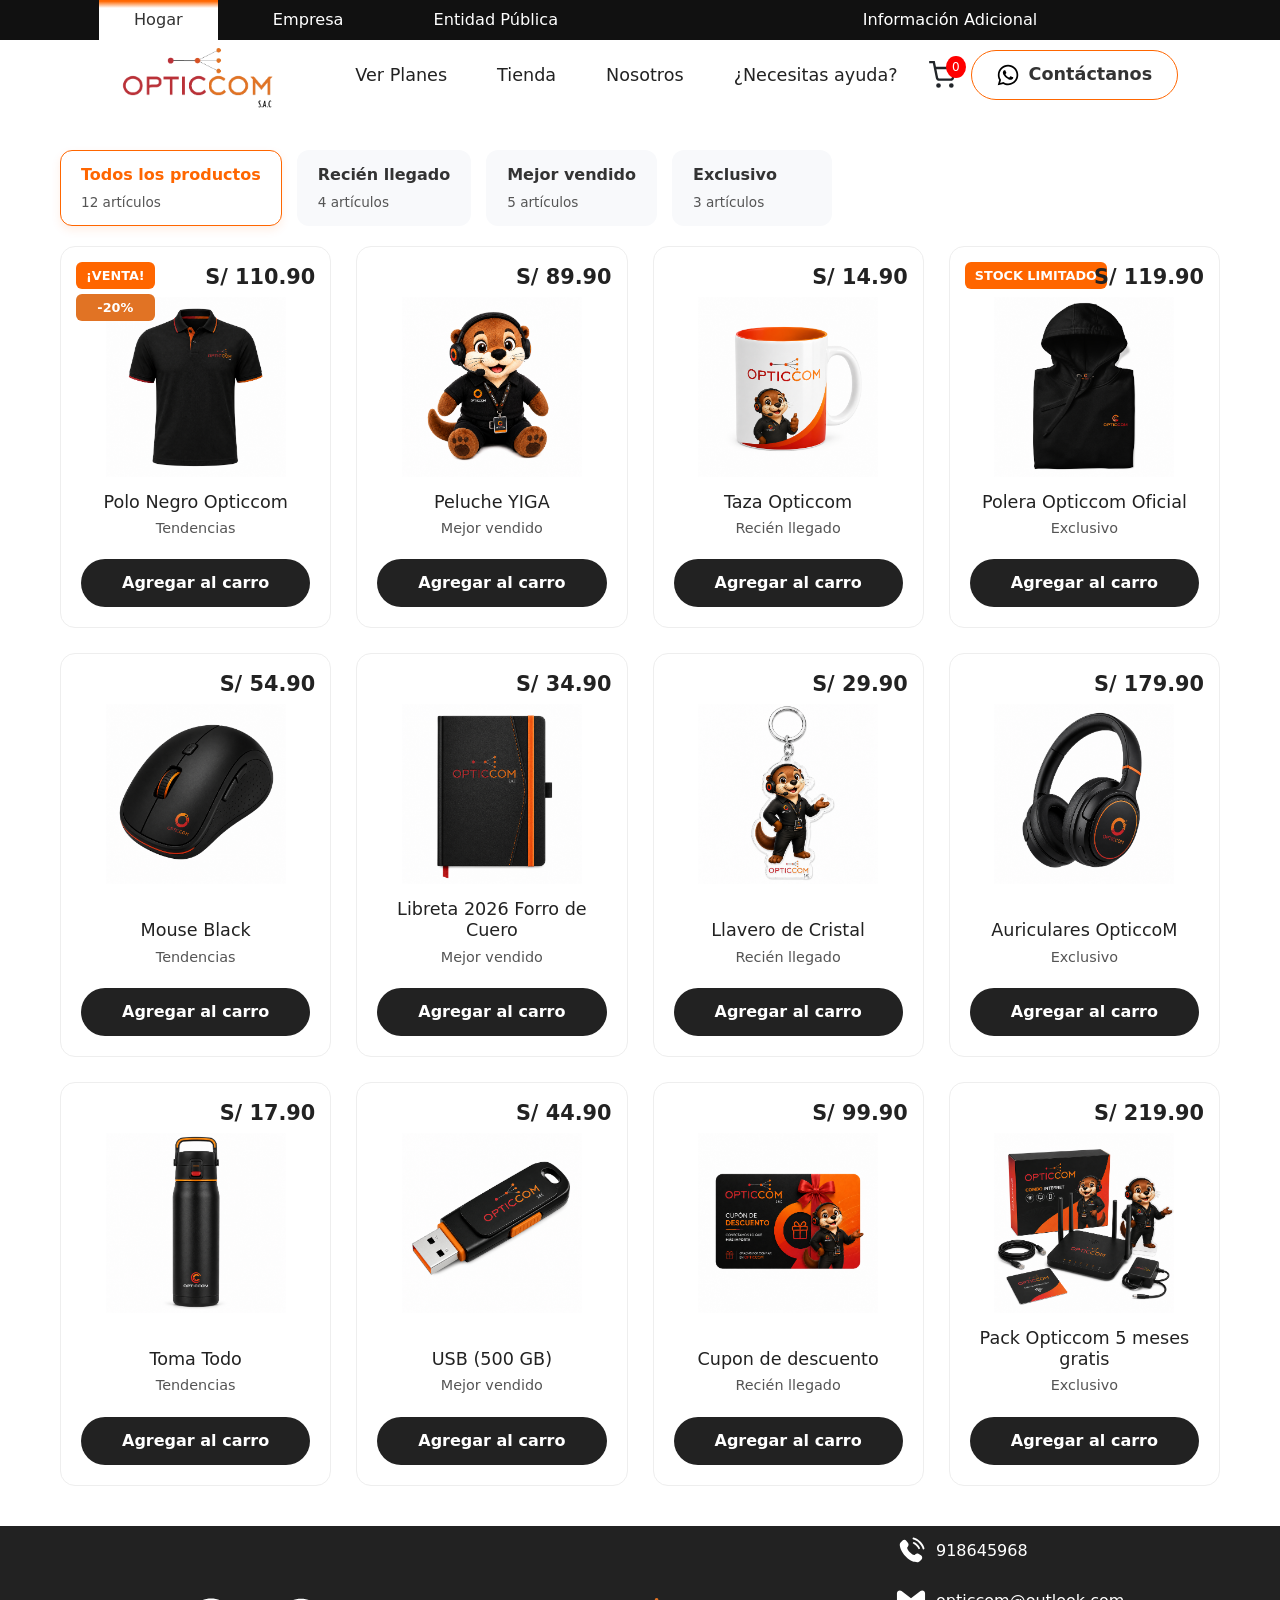
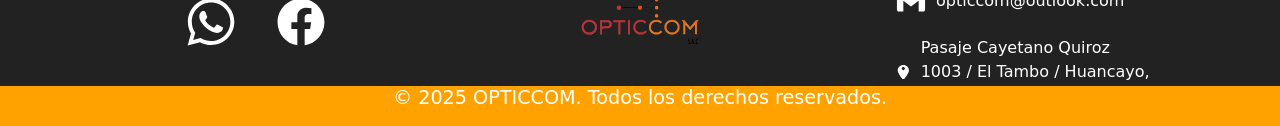
<file: tienda.html>
<!DOCTYPE html>
<html lang="es">
<head>
    <meta charset="UTF-8">
    <meta name="viewport" content="width=device-width, initial-scale=1.0">
    <title>Tienda - OPTICCOM</title>
    <link rel="icon" type="image/png" href="img/icono-pestaña-opticcom.png">
    <link href="https://cdn.jsdelivr.net/npm/bootstrap@5.3.8/dist/css/bootstrap.min.css" rel="stylesheet" integrity="sha384-sRIl4kxILFvY47J16cr9ZwB07vP4J8+LH7qKQnuqkuIAvNWLzeN8tE5YBujZqJLB" crossorigin="anonymous">
    <link rel="stylesheet" href="style.css">   
    <link rel="stylesheet" href="tienda.css"> 
    <link rel="preconnect" href="https://fonts.googleapis.com">
    <link rel="preconnect" href="https://fonts.gstatic.com" crossorigin>
    <link href="https://fonts.googleapis.com/css2?family=Roboto:ital,wght@0,100..900;1,100..900&display=swap" rel="stylesheet">
</head>

<body>
<header>
        <div class="prim-nav-bg">
            <div class="prim-nav">
                <nav>
                    <ul>
                        <li><a class="prim-a-focus" href="index.html">Hogar</a></li>
                        <li><a class="prim-a" href="#">Empresa</a></li>
                        <li><a class="prim-a" href="#">Entidad Pública</a></li>
                    </ul>
                </nav>
                <div class="centrar">
                    <a href="#">Información Adicional</a>
                </div>
            </div>
        </div>

        <div class="sec-nav">
            <div class="centrar">
                <a href="index.html">
                    <img class="logo" src="img/Logo.png" alt="logo de Opticcom">
                </a>
            </div>
            <nav>
                <ul>
                    <li><a class="sec-a" href="index.html#planes">Ver Planes</a></li>
                    <li><a class="sec-a sec-a-active" href="tienda.html">Tienda</a></li>
                    <li><a class="sec-a" href="index.html#nosotros">Nosotros</a></li>                    
                    <li><a class="sec-a" href="index.html#contacto">¿Necesitas ayuda?</a></li>
                </ul>
            </nav>
                <a href="carro.html" class="btn-carrito-icono" style="text-decoration: none; color: inherit; position: relative;">
                    <svg viewBox="0 0 24 24" width="28" height="28" fill="none" stroke="currentColor" stroke-width="2">
                        <circle cx="9" cy="21" r="1"></circle>
                        <circle cx="20" cy="21" r="1"></circle>
                        <path d="M1 1h4l2.68 13.39a2 2 0 0 0 2 1.61h9.72a2 2 0 0 0 2-1.61L23 6H6"></path>
                    </svg>
                    <span id="carrito-contador" style="background: red; color: white; border-radius: 50%; padding: 2px 6px; font-size: 12px; position: absolute; top: -5px; right: -10px;">0</span>
                </a> 
                <div class="centrar">
                    <a href="https://chat.whatsapp.com/BBpl7BKVlzkFASGPSKVDCg" class="btn-contacto-opticcom">
                        <img class="icono-wsp" src="img/whatsapp-svgrepo-com.svg" alt="WhatsApp">
                        <span>Contáctanos</span>
                    </a>
                </div>
            </div>
    </header>
    
    <main class="tienda-main">
        <div class="tienda-filtros">
            <button class="filtro-btn activo"><strong>Todos los productos</strong><span>12 artículos</span></button>
            <button class="filtro-btn"><strong>Recién llegado</strong><span>4 artículos</span></button>
            <button class="filtro-btn"><strong>Mejor vendido</strong><span>5 artículos</span></button>
            <button class="filtro-btn"><strong>Exclusivo</strong><span>3 artículos</span></button>
        </div>
        
        <div class="tienda-grid">
            <article class="producto-card">
                <div class="producto-etiquetas"><span class="tag-venta">¡Venta!</span><span class="tag-descuento">-20%</span></div>
                <span class="producto-precio">S/ 110.90</span>
                <img src="img/Productos/Polo-Negro-Opticcom.png" alt="Polo Negro" class="producto-img">
                <div class="producto-info"><h3>Polo Negro Opticcom</h3><p>Tendencias</p><button class="btn-carrito">Agregar al carro</button></div>
            </article>

            <article class="producto-card">
                <span class="producto-precio">S/ 89.90</span>
                <img src="img/Productos/Peluche-Mascota-Opticcom.png" alt="Mascota Opticcom" class="producto-img">
                <div class="producto-info"><h3>Peluche YIGA</h3><p>Mejor vendido</p><button class="btn-carrito">Agregar al carro</button></div>
            </article>

            <article class="producto-card">
                <span class="producto-precio">S/ 14.90</span>
                <img src="img/Productos/Taza-Opticcom.png" alt="Taza Opticcom" class="producto-img">
                <div class="producto-info"><h3>Taza Opticcom</h3><p>Recién llegado</p><button class="btn-carrito">Agregar al carro</button></div>
            </article>

            <article class="producto-card">
                <div class="producto-etiquetas"><span class="tag-venta">Stock Limitado</span></div>
                <span class="producto-precio">S/ 119.90</span>
                <img src="img/Productos/Polera-Opticcom.png" alt="Polera Opticcom" class="producto-img">
                <div class="producto-info"><h3>Polera Opticcom Oficial</h3><p>Exclusivo</p><button class="btn-carrito">Agregar al carro</button></div>
            </article>

            <article class="producto-card">
                <span class="producto-precio">S/ 54.90</span>
                <img src="img/Productos/Mouse-Opticcom.png" alt="Mosue Black orange" class="producto-img">
                <div class="producto-info"><h3>Mouse Black</h3><p>Tendencias</p><button class="btn-carrito">Agregar al carro</button></div>
            </article>

            <article class="producto-card">
                <span class="producto-precio">S/ 34.90</span>
                <img src="img/Productos/Libreta-Opticcom.png" alt="Libreta" class="producto-img">
                <div class="producto-info"><h3>Libreta 2026 Forro de Cuero</h3><p>Mejor vendido</p><button class="btn-carrito">Agregar al carro</button></div>
            </article>

            <article class="producto-card">
                <span class="producto-precio">S/ 29.90</span>
                <img src="img/Productos/Llvero de cristal-Opticcom.png" alt="Llavero" class="producto-img">
                <div class="producto-info"><h3>Llavero de Cristal</h3><p>Recién llegado</p><button class="btn-carrito">Agregar al carro</button></div>
            </article>

            <article class="producto-card">
                <span class="producto-precio">S/ 179.90</span>
                <img src="img/Productos/Audifonos-Opticcom.png" alt="Accesorio" class="producto-img">
                <div class="producto-info"><h3>Auriculares OpticcoM</h3><p>Exclusivo</p><button class="btn-carrito">Agregar al carro</button></div>
            </article>

            <article class="producto-card">
                <span class="producto-precio">S/ 17.90</span>
                <img src="img/Productos/Toma Todo- Opticcom.png" alt="Toma todo" class="producto-img">
                <div class="producto-info"><h3>Toma Todo</h3><p>Tendencias</p><button class="btn-carrito">Agregar al carro</button></div>
            </article>

            <article class="producto-card">
                <span class="producto-precio">S/ 44.90</span>
                <img src="img/Productos/USB-Opticcom.png" alt="USB" class="producto-img">
                <div class="producto-info"><h3>USB (500 GB)</h3><p>Mejor vendido</p><button class="btn-carrito">Agregar al carro</button></div>
            </article>

            <article class="producto-card">
                <span class="producto-precio">S/ 99.90</span>
                <img src="img/Productos/Cupon-de-Descuento.png" alt="Cupon" class="producto-img">
                <div class="producto-info"><h3>Cupon de descuento</h3><p>Recién llegado</p><button class="btn-carrito">Agregar al carro</button></div>
            </article>

            <article class="producto-card">
                <span class="producto-precio">S/ 219.90</span>
                <img src="img/Productos/Combo-de-Router.png" alt="Pack" class="producto-img">
                <div class="producto-info"><h3>Pack Opticcom 5 meses gratis</h3><p>Exclusivo</p><button class="btn-carrito">Agregar al carro</button></div>
            </article>
        </div>
    </main>
    <footer>
        <div class="prim-foot">
            
            <div class="centrar">
                <a href="#">
                    <svg class="img-logos-footer" fill="currentColor" viewBox="0 0 32 32" version="1.1" xmlns="http://www.w3.org/2000/svg">
                        <title>WhatsApp</title>
                        <path d="M26.576 5.363c-2.69-2.69-6.406-4.354-10.511-4.354-8.209 0-14.865 6.655-14.865 14.865 0 2.732 0.737 5.291 2.022 7.491l-0.038-0.070-2.109 7.702 7.879-2.067c2.051 1.139 4.498 1.809 7.102 1.809h0.006c8.209-0.003 14.862-6.659 14.862-14.868 0-4.103-1.662-7.817-4.349-10.507l0 0zM16.062 28.228h-0.005c-0 0-0.001 0-0.001 0-2.319 0-4.489-0.64-6.342-1.753l0.056 0.031-0.451-0.267-4.675 1.227 1.247-4.559-0.294-0.467c-1.185-1.862-1.889-4.131-1.889-6.565 0-6.822 5.531-12.353 12.353-12.353s12.353 5.531 12.353 12.353c0 6.822-5.53 12.353-12.353 12.353h-0zM22.838 18.977c-0.371-0.186-2.197-1.083-2.537-1.208-0.341-0.124-0.589-0.185-0.837 0.187-0.246 0.371-0.958 1.207-1.175 1.455-0.216 0.249-0.434 0.279-0.805 0.094-1.15-0.466-2.138-1.087-2.997-1.852l0.010 0.009c-0.799-0.74-1.484-1.587-2.037-2.521l-0.028-0.052c-0.216-0.371-0.023-0.572 0.162-0.757 0.167-0.166 0.372-0.434 0.557-0.65 0.146-0.179 0.271-0.384 0.366-0.604l0.006-0.017c0.043-0.087 0.068-0.188 0.068-0.296 0-0.131-0.037-0.253-0.101-0.357l0.002 0.003c-0.094-0.186-0.836-2.014-1.145-2.758-0.302-0.724-0.609-0.625-0.836-0.637-0.216-0.010-0.464-0.012-0.712-0.012-0.395 0.010-0.746 0.188-0.988 0.463l-0.001 0.002c-0.802 0.761-1.3 1.834-1.3 3.023 0 0.026 0 0.053 0.001 0.079l-0-0.004c0.131 1.467 0.681 2.784 1.527 3.857l-0.012-0.015c1.604 2.379 3.742 4.282 6.251 5.564l0.094 0.043c0.548 0.248 1.25 0.513 1.968 0.74l0.149 0.041c0.442 0.14 0.951 0.221 1.479 0.221 0.303 0 0.601-0.027 0.889-0.078l-0.031 0.004c1.069-0.223 1.956-0.868 2.497-1.749l0.009-0.017c0.165-0.366 0.261-0.793 0.261-1.242 0-0.185-0.016-0.366-0.047-0.542l0.003 0.019c-0.092-0.155-0.34-0.247-0.712-0.434z"></path>
                    </svg>
                </a>
                <a href="#">
                    <svg class="img-logos-footer" viewBox="0 0 32 32" xmlns="http://www.w3.org/2000/svg">
                        <path fill="currentColor" d="M30.996 16.091c-0.001-8.281-6.714-14.994-14.996-14.994s-14.996 6.714-14.996 14.996c0 7.455 5.44 13.639 12.566 14.8l0.086 0.012v-10.478h-3.808v-4.336h3.808v-3.302c-0.019-0.167-0.029-0.361-0.029-0.557 0-2.923 2.37-5.293 5.293-5.293 0.141 0 0.281 0.006 0.42 0.016l-0.018-0.001c1.199 0.017 2.359 0.123 3.491 0.312l-0.134-0.019v3.69h-1.892c-0.086-0.012-0.185-0.019-0.285-0.019-1.197 0-2.168 0.97-2.168 2.168 0 0.068 0.003 0.135 0.009 0.202l-0.001-0.009v2.812h4.159l-0.665 4.336h-3.494v10.478c7.213-1.174 12.653-7.359 12.654-14.814v-0z"></path>
                    </svg>
                </a>
            </div>

            <div class="centrar">
                <a class="container-logo" href="#">
                    <img class="footer-logo" src="img/Logo.png" alt="logo de Opticcom">
                </a>
            </div>

            <div class="foot-enlaces">
                <a class="foot-centrar-enlaces" href="#">
                    <svg class="img-logos" viewBox="0 0 24 24" fill="currentColor" xmlns="http://www.w3.org/2000/svg">
                        <path d="M15.5562 14.5477L15.1007 15.0272C15.1007 15.0272 14.0181 16.167 11.0631 13.0559C8.10812 9.94484 9.1907 8.80507 9.1907 8.80507L9.47752 8.50311C10.1841 7.75924 10.2507 6.56497 9.63424 5.6931L8.37326 3.90961C7.61028 2.8305 6.13596 2.68795 5.26145 3.60864L3.69185 5.26114C3.25823 5.71766 2.96765 6.30945 3.00289 6.96594C3.09304 8.64546 3.81071 12.259 7.81536 16.4752C12.0621 20.9462 16.0468 21.1239 17.6763 20.9631C18.1917 20.9122 18.6399 20.6343 19.0011 20.254L20.4217 18.7584C21.3806 17.7489 21.1102 16.0182 19.8833 15.312L17.9728 14.2123C17.1672 13.7486 16.1858 13.8848 15.5562 14.5477Z" fill="currentColor"/>
                        <path d="M13.2595 1.87983C13.3257 1.47094 13.7122 1.19357 14.1211 1.25976C14.1464 1.26461 14.2279 1.27983 14.2705 1.28933C14.3559 1.30834 14.4749 1.33759 14.6233 1.38082C14.9201 1.46726 15.3347 1.60967 15.8323 1.8378C16.8286 2.29456 18.1544 3.09356 19.5302 4.46936C20.906 5.84516 21.705 7.17097 22.1617 8.16725C22.3899 8.66487 22.5323 9.07947 22.6187 9.37625C22.6619 9.52466 22.6912 9.64369 22.7102 9.72901C22.7197 9.77168 22.7267 9.80594 22.7315 9.83125L22.7373 9.86245C22.8034 10.2713 22.5286 10.6739 22.1197 10.7401C21.712 10.8061 21.3279 10.53 21.2601 10.1231C21.258 10.1121 21.2522 10.0828 21.2461 10.0551C21.2337 9.9997 21.2124 9.91188 21.1786 9.79572C21.1109 9.56339 20.9934 9.21806 20.7982 8.79238C20.4084 7.94207 19.7074 6.76789 18.4695 5.53002C17.2317 4.29216 16.0575 3.59117 15.2072 3.20134C14.7815 3.00618 14.4362 2.88865 14.2038 2.82097C14.0877 2.78714 13.9417 2.75363 13.8863 2.7413C13.4793 2.67347 13.1935 2.28755 13.2595 1.87983Z" fill="currentColor"/>
                        <path fill-rule="evenodd" clip-rule="evenodd" d="M13.4857 5.3293C13.5995 4.93102 14.0146 4.7004 14.4129 4.81419L14.2069 5.53534C14.4129 4.81419 14.4129 4.81419 14.4129 4.81419L14.4144 4.81461L14.4159 4.81505L14.4192 4.81602L14.427 4.81834L14.4468 4.8245C14.4618 4.82932 14.4807 4.8356 14.5031 4.84357C14.548 4.85951 14.6074 4.88217 14.6802 4.91337C14.8259 4.97581 15.0249 5.07223 15.2695 5.21694C15.7589 5.50662 16.4271 5.9878 17.2121 6.77277C17.9971 7.55775 18.4782 8.22593 18.7679 8.7154C18.9126 8.95991 19.009 9.15897 19.0715 9.30466C19.1027 9.37746 19.1254 9.43682 19.1413 9.48173C19.1493 9.50418 19.1555 9.52301 19.1604 9.53809L19.1665 9.55788L19.1688 9.56563L19.1698 9.56896L19.1702 9.5705C19.1702 9.5705 19.1707 9.57194 18.4495 9.77798L19.1707 9.57194C19.2845 9.97021 19.0538 10.3853 18.6556 10.4991C18.2607 10.6119 17.8492 10.3862 17.7313 9.99413L17.7276 9.98335C17.7223 9.96832 17.7113 9.93874 17.6928 9.89554C17.6558 9.8092 17.5887 9.66797 17.4771 9.47938C17.2541 9.10264 16.8514 8.53339 16.1514 7.83343C15.4515 7.13348 14.8822 6.73078 14.5055 6.50781C14.3169 6.39619 14.1757 6.32909 14.0893 6.29209C14.0461 6.27358 14.0165 6.26254 14.0015 6.25721L13.9907 6.25352C13.5987 6.13564 13.3729 5.72419 13.4857 5.3293Z" fill="currentColor"/>
                    </svg>
                    918645968
                </a>

                <a class="foot-centrar-enlaces" href="#">
                    <svg class="img-logos" fill="currentColor" viewBox="0 0 32 32" version="1.1" xmlns="http://www.w3.org/2000/svg">
                        <title>gmail</title>
                        <path d="M30.996 7.824v17.381c0 0 0 0 0 0.001 0 1.129-0.915 2.044-2.044 2.044-0 0-0 0-0.001 0h-4.772v-11.587l-8.179 6.136-8.179-6.136v11.588h-4.772c0 0 0 0-0 0-1.129 0-2.044-0.915-2.044-2.044 0-0 0-0.001 0-0.001v0-17.381c0-0 0-0.001 0-0.001 0-1.694 1.373-3.067 3.067-3.067 0.694 0 1.334 0.231 1.848 0.619l-0.008-0.006 10.088 7.567 10.088-7.567c0.506-0.383 1.146-0.613 1.84-0.613 1.694 0 3.067 1.373 3.067 3.067v0z"></path>
                    </svg>
                    opticcom@outlook.com
                </a>

                <a class="foot-centrar-enlaces" href="#">
                    <svg class="img-logos" fill="currentColor" version="1.1" id="Capa_1" xmlns="http://www.w3.org/2000/svg" xmlns:xlink="http://www.w3.org/1999/xlink" viewBox="0 0 274.102 274.102" xml:space="preserve">
                        <g>
                            <path d="M121.072,265.448C91.706,226.423,31.949,142.14,31.949,102.52C31.949,45.895,81.539,0,138.152,0 c56.635,0,104,45.895,104,102.52c0,40.899-59.699,124.365-89.147,163.037C144.299,276.995,129.716,276.941,121.072,265.448z M136.925,37.668c-16.363,0-29.622,13.202-29.622,29.571c0,16.324,13.265,29.583,29.622,29.583 c16.32,0,29.592-13.265,29.592-29.583C166.517,50.87,153.245,37.668,136.925,37.668z"/>
                        </g>
                    </svg>
                    Pasaje Cayetano Quiroz 1003 / El Tambo / Huancayo, JUNIN
                </a>
            </div>
            
        </div>

        <div class="footer-derechos">
            <p class="footer-derechos-parrafo">© 2025 OPTICCOM. Todos los derechos reservados.</p>
        </div>
    </footer>
</body>
<script>
    window.onload = function() {
        const carrito = JSON.parse(localStorage.getItem('carrito')) || [];
        document.getElementById('carrito-contador').innerText=carrito.length;
    };
</script>
<script src="https://cdn.jsdelivr.net/npm/bootstrap@5.3.8/dist/js/bootstrap.bundle.min.js" integrity="sha384-ENjdO4Dr2bkBIFxQpeoTz1HIcje39Wm4jDKdf19U8gI4ddQ3GYNS7NTKfAdVQSZe" crossorigin="anonymous"></script>
<script src="tienda.js"></script>
</html>
</file>
<file: style.css>
*{
    box-sizing: border-box;
    margin: 0;
    padding: 0 ;
    font-family: system-ui, -apple-system, BlinkMacSystemFont, 'Segoe UI', Roboto, Oxygen, Ubuntu, Cantarell, 'Open Sans', 'Helvetica Neue', sans-serif;
}

body{
    min-height: 100vh;
    background-color: #ffffff;
    display: grid;
    grid-template-rows: auto 1fr auto;
    
}

.centrar{
    display: flex;
    flex-direction: row;
    justify-content: center;
    align-items: center;
    gap: 10px; 
}
header{
    width: 100%;
    display: flex;
    flex-direction: column;
}

.prim-nav-bg{
    background-color: #111;
}
.prim-nav {
    min-height: 20px;
    max-width: 1400px;
    margin: auto;
    width: 100%;
    padding: 0 20px;
    display: grid;
    grid-template-columns: 1fr 1fr;
    font-size: 1.01rem;
}


.banner-uno img{
    width: 100%;
    height: auto;
    display: block;
}

.sec-nav{
    padding: 0px 20px;
    max-width: 1400px;
    margin: auto;
    display: flex;
    justify-content: space-between;
    align-items: center;
    min-height: 70px;
    align-items: stretch;
    background-color:#ffffff;
    font-size: 1.1rem;
    gap: 0 15px;
}

nav{
    height: 100%;
}

ul{
    display: flex;
    flex-direction: row;
    justify-content: center;
    align-items: center;
    gap: 20px;
    height: 100%;
}


li{
    list-style: none;
    height: 100%;
}

a{
    text-decoration: none;
    color: #ffffff;
}

.prim-a{
    width: 100%;
    height: 100%;
    display: flex;
    flex-direction: row;
    justify-content: center;
    align-items: center;
    padding: 0px 35px;
}

.prim-a-focus{
    width: 100%;
    height: 100%;
    display: flex;
    flex-direction: row;
    justify-content: center;
    align-items: center;
    color: #333;
    font-weight: 500;
    background: linear-gradient(to bottom, #ff6600 3%, #ffffff 20%);
    padding: 0px 35px;
}

.sec-a{
    text-decoration: none;
    color: #222;
    width: 100%;
    height: 100%;
    display: flex;
    flex-direction: row;
    justify-content: center;
    align-items: center;
    padding: 0px 15px;
    transition:all 0.3s ease-in-out;
}

.sec-a:hover{
    border: none;
    background: linear-gradient(135deg, #ff9f0f, #ff7b00);
    color: #fff;
    font-weight: 500;
    
}

.logo{
    max-height: 70px;
    width: auto;
    padding-top: 8px;
}

.nav-login{
    padding: 0 20px;
    min-height: 50px;
    border: 1px solid #ff6600;
    background-color: #ffffff;
    border-radius: 50px;
    text-align: center;
    font-size: 1rem; 
    transition:all 0.3s ease-in-out;
}

.nav-login:hover{
    cursor: pointer;
    width: 160px;
    height: 50px;
    border-radius: 50px;
    transform: scale(1.05);
    text-align: center;
    background: linear-gradient(135deg,#ff9f0f, #ff7b00);
    border: none;
    color: #fff;
}

.nav-login:hover .img-user{
    filter: invert(1);
}

.img-user{
    height: 25px;
    padding: 0px 5px;
    
}


@media(max-width:768px){
    .prim-nav{
        display: none;
    }
    .sec-nav{
        flex-direction: column;
        gap: 15px ;
        padding: 15px;
    }
    .sec-nav nav{
        width: 100%;
    }
    .sec-nav ul{
        flex-direction: column;
        gap:10px;
    }
    .sec-a{
        border: solid 1px #f08a3c;
        border-radius: 7px;
        color:#E17324;
        padding: 10px;
        min-width: 170px;
    }
}



footer{
    background-color: #222;
    height: 200px;
    display: flex;
    flex-direction: column;
    justify-content: center;
    align-items: center;
    background-size:cover;
    background-position:center ;
    background-attachment: fixed;
}

.prim-foot{
    display: grid;
    grid-template-columns: 1fr 2fr 1fr;
    padding: 0px 10%;
    height: 80%;
}


.img-logos{
    width: 30px;
    height: auto;
    transition: all .3s ease;
}

.img-logos:hover{
    color: #E17324;
}

.img-logos-footer{
    width: 50px;
    height: auto;
    transition: all .3s ease;
    margin: 0px 15px;
}

.img-logos-footer:hover{
    color: #E17324;
}


.img-logos-redes{
    width: 80px;
    height: auto;
    padding: 15px;
    fill: #E17324;
}

.foot-enlaces{
    display: flex;
    flex-direction: column;
    justify-content: center;
}

.foot-centrar-enlaces{
    display: flex;
    flex-direction: row;
    justify-content: left;
    align-items: center;
    gap: 0px 10px;
    margin: 10px 0px;
}

.container-logo{
    width: 100%;
    height: 100%;
    display: flex;
    flex-direction: row;
    justify-content: center;
    align-items: center;
}

.footer-logo{
    width: 150px;
}

.footer-derechos{
    width: 100%;
    height: 20%;
    display: flex;
    flex-direction: row;
    justify-content: center;
    align-items: center;
    background-color: #ffa200;
}

.footer-derechos-parrafo{
    font-size: 1.2rem;
    color: white;
    
}

.hero{
    min-height: 600px;
    display: grid;
    grid-template-columns: 1fr 1fr;
    align-items: center;
    text-align: center;
    align-items: center;
    padding: 0px 20px;
    background-image: url(img/fondoBanner.png);
    background-size: cover;
}

.hero-banner{
    display: flex;
    flex-direction: row;
    justify-content: center;
    align-items: center;
}

.hero-banner img{
    width: 100%;
    height: auto;
    
    
}

.hero-texto{
    z-index: 100;
    width: auto;
    height: 100%;
    display: flex;
    flex-direction: column;
    justify-content: center;
    align-items: center;
    gap: 25px 0;
    
}

.hero-texto-p{
    
    border: 2px solid #000;
    border-radius: 10px;
    padding: 8px 10px;
    font-size: 1.2rem;
}
.hero-texto p{
    font-size: 1.2rem;
    text-align: center;
    
}
.hero-texto h1{
    font-size: 2.4rem;

}
.hero-texto-p-pad{
    padding: 10px 20px;
}
.hero-texto div{
    
    display: flex;
    flex-direction: row;
    justify-content: center;
    align-items: center;
    
    gap: 20px;
}

.hero-texto-color{
    font-style: italic;
    color: #E17324;
}

@media(max-width:768px){
    .hero{
        grid-template-columns:1fr;
        padding:30px 20px;
        gap:30px;
    }
    .hero-banner{
        order:1;
    }
    .hero-texto{
        order:2;
    }
    .hero-banner img{
        max-width:400px;
    }
    .hero-texto h1{
        font-size:2rem;
    }
    .hero-texto p{
        font-size:1rem;
    }
    .hero-texto-p-pad{
        padding:10px;
    }
    .hero-texto div{
        flex-direction:column;
        width:100%;
        gap:15px;
    }

}


.contacto-imagen{
    width: auto;
}

.contacto-imagen .img1{
    width: 100%;
    display: block;

}

.contacto-imagen .img2{
    display: none;
}

.contacto{
    padding: 0px 10%;
}

.contacto h3{
    text-align: center;
    font-size: 2rem;
    margin-bottom: 40px;
}

.formulario{
    max-width: 600px;
    margin: 0 auto;
    display: flex;
    flex-direction: column;
    gap: 20px;
}

.campos-form{
    display: flex;
    flex-direction: column;

    gap: 8px;
}

.campo-form label{
    font-weight: 600;
}

.campos-form input,
.campos-form select{
    width: 100%;
    padding: 14px;
    border: 1px solid #ccc;
    border-radius: 10px;
    font-size: 1rem;
    outline: none;
    transition: 0.3s;
}

.campos-form input:focus,
.campos-form select:focus{
    border-color: #f08a3c;
    box-shadow: 0 0 8px rgba(240,138,60,.3);
}

.btn-enviar{
    padding: 15px;
    border: none;
    border-radius: 10px;
    background: linear-gradient(135deg,#f08a3c,#E17324);
    color:white;
    font-size: 1rem;
    font-weight: 600;
    cursor: pointer;
    transition: 0.3s;
}

.btn-enviar:hover{
    box-shadow: 0 5px 15px rgba(0,0,0,.2);
}

section{
    min-height: 600px;
    padding: 80px 10%;
}


.planes {
    padding: 80px 10%;
    text-align: center;
    background: #ffffff;
}

.planes-title {
    font-size: 2.5rem;
    margin-bottom: 50px;
    color: #222222;
}

.planes-subtitle {
    font-size: 1.2rem;
    margin-bottom: 60px;
    color: #666666;
}

.planes-container {
    display: grid;
    grid-template-columns: repeat(3, 1fr);
    gap: 25px;
    max-width: 1100px;
    margin: 0 auto;
}

.plan {
    background: #ffffff;
    border-radius: 15px;
    padding: 30px 20px;
    box-shadow: 0 4px 12px rgba(0,0,0,.08);
    display: flex;
    flex-direction: column;
    justify-content: space-between;
    transition: all 0.3s ease;
}

.plan:hover {
    transform: translateY(-8px);
    border-top: 4px solid #ff6600;
}

.plan .precio {
    font-size: 2.8rem;
    font-weight: bold;
    color: #ff6600;
    margin: 20px 0;
}

.plan ul {
    display: flex;
    flex-direction: column;
    gap: 10px;
}

ul {
    display: flex;
    flex-direction: row;
    justify-content: center;
    align-items: center;
    gap: 20px;
    height: 100%;
}

.plan ul li {
    margin: 8px 0;
    color: #444444;
}

.btn-plan {
    display: inline-block;
    margin-top: 20px;
    padding: 12px;
    text-decoration: none;
    background: linear-gradient(135deg, #ff9f0f, #ff6600);
    color: #fff;
    border-radius: 10px;
    font-weight: 600;
    transition: 0.3s;
}

.img-planUno, .img-planDos, .img-planTres {
    width: 70px;
    height: auto;
    display: flex;
    justify-content: center;
    margin: 10px auto;
}

.conocenos {
    padding: 60px 10%;
    background-color: #f8f9fb;
    min-height: 600px;
}

.conocenos h2 {
    text-align: center;
    font-size: 3.5rem;
    color: #222;
    margin-bottom: 50px;
}

.contenedor-conocenos {
    display: grid;
    grid-template-columns: 1fr 2fr 1fr;
    gap: 30px;
    align-items: center;
    margin-bottom: 50px;
}

.sobre-nosotros {
    text-align: justify;
}

.sobre-nosotros h3 {
    text-align: center;
    color: #ff6600;
    font-size: 2rem;
    margin-bottom: 20px;
}

.sobre-nosotros p {
    color: #555;
    line-height: 1.8;
    margin-bottom: 0px;
}

.img-izquierda,
.img-derecha {
    width: 100%;
    border-radius: 15px;
}

.mision-vision {
    display: grid;
    grid-template-columns: 1fr 1fr;
    gap: 30px;
    max-width: 1000px;
    margin: 0 auto;
}

.card-info {
    background-color: white;
    padding: 30px;
    border-radius: 50px;
    border-top: 5px solid #ff6600;
}

.card-info h3 {
    text-align: center;
    color: #ff6600;
    margin-bottom: 15px;
}

.card-info p {
    text-align: justify;
    color: #555;
    line-height: 1.8;
}


@media(max-width:768px){

    .planes-container {
        grid-template-columns: repeat(2, 1fr);
        justify-items: center;
        gap: 15px;
    }

    .planes-container {
        grid-template-columns: 1fr;
        justify-items: center;
        text-align: center;
    }
    .plan {
        width: 90%;
        max-width: 350px;
    }
    .planes {
        padding: 30px 10px;
    }
    .planes-title {
        font-size: 20px;
    }
    .btn-plan {
        width: 100%;
        text-align: center;
    }

    .contacto-imagen .img1{
        display: none;
    }

    .contacto-imagen .img2{
        display: block;
        width: 100%;
        
    }

    .contenedor-conocenos {
        grid-template-columns: 1fr;
        text-align: center;
    }
    .mision-vision {
        grid-template-columns: 1fr;
    }
}
.btn-enviar{
    text-decoration: none;
    display: inline-block;
    text-align: center;
}
</file>
<file: tienda.css>
.tienda-main {
    max-width: 1200px;
    margin: 0 auto;
    padding: 40px 20px;
}

.tienda-top-bar {
    display: flex;
    justify-content: space-between;
    align-items: center;
    margin-bottom: 20px;
    color: #555;
}

.tienda-controles {
    display: flex;
    gap: 15px;
}

.tienda-select {
    padding: 8px 15px;
    border: 1px solid #ddd;
    border-radius: 8px;
    outline: none;
    font-size: 1rem;
    color: #333;
    cursor: pointer;
    background-color: #fff;
}

.tienda-select:focus {
    border-color: #ff6600;
}

.tienda-filtros{
    display: flex;
    gap: 15px;
    flex-wrap: wrap;
    margin-bottom: 20px;
}

@media (max-width: 768px){
    .tienda-filtros{
        justify-content: center;
    }

    .filtro-btn{
        flex: 1 1 45%;
        text-align: center;
    }
}

@media (max-width: 480px){
    .tienda-filtros{
        flex-direction: column;
        align-items: stretch;
    }

    .filtro-btn{
        width: 100%;
    }
}

.tienda-filtros::-webkit-scrollbar-thumb {
    background-color: #ccc;
    border-radius: 10px;
}

.filtro-btn {
    display: flex;
    flex-direction: column;
    align-items: flex-start;
    background: #f8f9fb;
    border: 1px solid transparent;
    padding: 12px 20px;
    border-radius: 12px;
    cursor: pointer;
    min-width: 160px;
    transition: all 0.3s ease;
}

.filtro-btn strong {
    font-size: 1rem;
    color: #333;
}

.filtro-btn span {
    font-size: 0.85rem;
    color: #777;
    margin-top: 5px;
}

.filtro-btn:hover, .filtro-btn.activo {
    background: #fff;
    border: 1px solid #ff6600;
    box-shadow: 0 4px 10px rgba(255, 102, 0, 0.1);
}

.filtro-btn.activo strong {
    color: #ff6600;
}

.tienda-grid {
    display: grid;
    grid-template-columns: repeat(4, 1fr); 
    gap: 25px;
}

.producto-card {
    background: #fff;
    border: 1px solid #eee;
    border-radius: 15px;
    padding: 20px;
    position: relative;
    text-align: center;
    transition: all 0.3s ease;
    display: flex;
    flex-direction: column;
    justify-content: space-between;
}

.producto-card:hover {
    transform: translateY(-5px);
    box-shadow: 0 10px 20px rgba(0,0,0,0.08);
    border-color: #ff6600;
}
.producto-etiquetas {
    position: absolute;
    top: 15px;
    left: 15px;
    display: flex;
    flex-direction: column;
    gap: 5px;
}
.tag-venta, .tag-descuento {
    background: #ff6600;
    color: white;
    padding: 4px 10px;
    border-radius: 6px;
    font-size: 0.8rem;
    font-weight: 700;
    text-transform: uppercase;
}

.tag-descuento {
    background: #E17324;
}

.producto-precio {
    position: absolute;
    top: 15px;
    right: 15px;
    font-size: 1.3rem;
    font-weight: 800;
    color: #222;
}
.producto-img {
    width: 100%;
    height: 180px;
    object-fit: contain;
    margin-top: 30px;
    margin-bottom: 15px;
    transition: transform 0.3s ease;
}
.producto-info p,
.filtro-btn span {
    color: #555555 !important;
    opacity: 1 !important;
}
.producto-card:hover .producto-img {
    transform: scale(1.05);
}

.producto-info h3 {
    font-size: 1.1rem;
    color: #222;
    margin-bottom: 5px;
}

.producto-info p {
    font-size: 0.9rem;
    color: #888;
    margin-bottom: 20px;
}

.btn-carrito {
    background: #222;
    color: #fff;
    border: none;
    padding: 12px;
    border-radius: 50px;
    font-size: 1rem;
    font-weight: 600;
    cursor: pointer;
    display: flex;
    justify-content: center;
    align-items: center;
    gap: 10px;
    width: 100%;
    transition: all 0.3s ease;
}
.btn-carrito:hover {
    background: linear-gradient(135deg, #ff9f0f, #ff6600);
    box-shadow: 0 5px 15px rgba(255, 102, 0, 0.3);
}
@media (max-width: 1024px) {
    .tienda-grid {
        grid-template-columns: repeat(3, 1fr); 
    }
}
@media (max-width: 768px) {
    .tienda-grid {
        grid-template-columns: repeat(2, 1fr); 
    }
    .tienda-top-bar {
        flex-direction: column;
        align-items: flex-start;
        gap: 15px;
    }
    .tienda-controles {
        width: 100%;
        flex-direction: column;
    }
    .tienda-select {
        width: 100%;
    }
}

@media (max-width: 480px) {
    .tienda-grid {
        grid-template-columns: 1fr; 
    }
}

.btn-contacto-opticcom {
    display: flex;
    align-items: center;
    justify-content: center;
    gap: 10px;              
    height: 50px;           
    padding: 0 25px;        
    border: 1px solid #ff6600; 
    border-radius: 50px;    
    background-color: #ffffff; 
    color: #333;            
    text-decoration: none;  
    font-weight: 600;
    transition: all 0.3s ease;
}

.btn-contacto-opticcom:hover {
    background: linear-gradient(135deg, #ff9f0f, #ff7b00);
    color: #ffffff;
    border-color: transparent;
    transform: scale(1.05); 
}

.btn-contacto-opticcom span {
    margin: 0;
    padding: 0;
    line-height: 1;
}

.btn-contacto-opticcom .icono-wsp {
    width: 22px;
    height: 22px;
    margin: 0;
    transition: filter 0.3s ease; 
}

.btn-contacto-opticcom:hover .icono-wsp {
    filter: brightness(0) invert(1);
}

.btn-carrito-icono{
    display: flex;
    align-items: center;
    justify-content: center;
    position: relative;
}

@media (max-width: 768px){
    .sec-nav{
        flex-direction: column;
        align-items: center;
        gap: 10px;
        height: auto;
        padding: 15px;
    }
    .btn-carrito-icono{
        order: 3;          
        margin-top: 15px;
        display: flex;
        justify-content: center;
        margin-left: 100px;
        margin-right: auto;
    }
    nav{
        order: 2;
    }
    .centrar{
        order: 1;
    }
}

.btn-contacto-opticcom{
    display: flex;
    align-items: center;
    justify-content: center;
    gap: 10px;
}

@media (max-width: 768px){

    .btn-contacto-opticcom{
        width: 100%;
        max-width: 220px;
        justify-content: center;
        padding: 10px 15px;
        font-size: 14px;
    }

    .btn-contacto-opticcom .icono-wsp{
        width: 18px;
        height: 18px;
    }
}

@media (max-width: 480px){

    .btn-contacto-opticcom{
        width: 100%;
        margin-top: 10px;
        max-width: 100%;
        font-size: 13px;
        justify-content: center;
        margin-left: 30px;
    }
}

.sec-nav{
    display: flex;
    justify-content: space-between;
    align-items: center;
}

.header-right{
    display: flex;
    align-items: center;
    gap: 15px;
}

@media (max-width: 768px){
    .sec-nav{
        flex-direction: column;
        align-items: center;
    }
    nav{
        order: 1;
    }
    .header-right{
        order: 2;
        display: flex;
        flex-direction: column;
        align-items: center;
        gap: 10px;
    }
    .btn-contacto-opticcom{
        order: 2;
    }
    .btn-carrito-icono{
        order: 1;
    }
}
.producto-info p,
.filtro-btn span {
    color: #555555;
    opacity: 1;
}
.btn-carrito:focus-visible,
.filtro-btn:focus-visible,
a:focus-visible {
    outline: 3px solid #005fcc;
    outline-offset: 3px;
}
</file>
<file: carro.css>
body{
    background: #ffffff;
}

h2{
    font-weight: 700;
    color: #111;
}
.shop_table{
    background: white;
    border-radius: 14px;
    overflow: hidden;
    box-shadow: 0 8px 25px rgba(0,0,0,0.06);
    border: none;
}
.shop_table thead{
    background: #111;
    color: white;
}
.shop_table th{
    padding: 15px;
    font-weight: 600;
    text-transform: uppercase;
    font-size: 13px;
    letter-spacing: 0.5px;
}

.shop_table td{
    padding: 18px;
    vertical-align: middle;
}

.shop_table tbody tr{
    transition: 0.3s;
}

.shop_table tbody tr:hover{
    background: #fafafa;
}

.shop_table img{
    width: 60px;
    border-radius: 10px;
    background: #f3f3f3;
    padding: 5px;
}

.shop_table td button{
    width: 30px;
    height: 30px;
    border: none;
    background: #ff3b30;
    color: white;
    border-radius: 8px;
    font-weight: bold;
    cursor: pointer;
}

.shop_table td div{
    display: flex;
    align-items: center;
    justify-content: center;
    gap: 8px;
}

.shop_table td button:nth-child(2),
.shop_table td button:nth-child(4){
    background: #111;
    color: white;
    width: 28px;
    height: 28px;
    border-radius: 6px;
}

.cart-coupon-area{
    background: white;
    padding: 15px;
    border-radius: 14px;
    box-shadow: 0 6px 20px rgba(0,0,0,0.05);
}

.cart-coupon-area input{
    border-radius: 10px;
    padding: 10px;
}

.btn-apply{
    border-radius: 10px;
    background: #111;
}

.btn-apply:hover{
    background: #ff6600;
}

.card{
    border: none;
    border-radius: 16px;
    box-shadow: 0 10px 30px rgba(0,0,0,0.08);
}

.card h4{
    font-weight: 700;
}

.card .d-flex{
    padding: 5px 0;
}

strong{
    color: #ff6600;
    font-size: 18px;
}

.btn-dark{
    background: linear-gradient(135deg, #111, #333);
    border: none;
    padding: 12px;
    border-radius: 12px;
    font-weight: 600;
    transition: 0.3s;
}

.btn-dark:hover{
    background: linear-gradient(135deg, #ff6600, #ff8a00);
    transform: translateY(-2px);
}


@media (max-width: 992px){

    .carro-layout{
        flex-direction: column;
    }

    .card{
        position: static !important;
    }

    .shop_table th,
    .shop_table td{
        font-size: 13px;
        padding: 12px;
    }

    .shop_table img{
        width: 50px;
    }
}

@media (max-width: 768px){
    .carro-container{
        padding: 20px 10px;
    }
    .table-responsive{
        overflow-x: auto;
        border-radius: 12px;
    }
    .shop_table{
        min-width: 650px; 
    }
    h2{
        font-size: 22px;
    }
    .shop_table td button{
        width: 26px;
        height: 26px;
    }

    .cart-coupon-area{
        flex-direction: column;
        gap: 10px;
    }

    .btn-apply{
        width: 100%;
    }

    .card{
        margin-top: 20px;
    }
}

@media (max-width: 480px){

    .shop_table{
        min-width: 600px;
    }

    .shop_table img{
        width: 45px;
    }

    strong{
        font-size: 16px;
    }
}
</file>
<file: comprar.css>
body{
    background: #f4f6f8;
}

.checkout-header{
    height: 102px;
    background: white;
    display: flex;
    justify-content: space-between;
    align-items: center;
    padding: 0 8%;
    box-shadow: 0 2px 10px rgba(0,0,0,0.05);
}

.checkout-logo{
    margin-top: 10px;
    height: 60px;
}

.checkout-seguro{
    font-weight: 600;
    color: #333;
    margin-bottom: auto;
}

.checkout-main{
    padding: 40px 20px;
}

.checkout-pasos{
    max-width: 700px;
    margin: 0 auto 35px;
    display: flex;
    align-items: center;
    justify-content: center;
}
.paso{
    text-align: center;
    color: #999;
}

.paso span{
    width: 32px;
    height: 32px;
    background: #ccc;
    color: white;
    border-radius: 50%;
    display: inline-flex;
    justify-content: center;
    align-items: center;
    font-weight: bold;
}
.paso.activo span{
    background: #222;
}

.paso.activo{
    color: #222;
    font-weight: 600;
}

.paso p{
    margin-top: 6px;
    margin-bottom: 0;
}

.linea{
    height: 2px;
    background: #ccc;
    flex: 1;
    margin: 0 15px;
}

.checkout-card{
    background: white;
    padding: 25px;
    border-radius: 14px;
    box-shadow: 0 8px 25px rgba(0,0,0,0.06);
}

.checkout-card h3{
    font-weight: 700;
}

.texto-suave{
    color: #777;
}

.metodos-pago{
    display: flex;
    flex-direction: column;
    gap: 15px;
}

.metodo-pago{
    display: flex;
    gap: 15px;
    align-items: flex-start;
    border: 1px solid #ddd;
    border-radius: 12px;
    padding: 15px;
    cursor: pointer;
    background: #fff;
    transition: 0.3s;
}

.metodo-pago:hover{
    border-color: #ff6600;
    box-shadow: 0 5px 15px rgba(255,102,0,0.12);
}

.metodo-pago p{
    margin: 3px 0 0;
    color: #777;
    font-size: 14px;
}

.checkout-resumen{
    background: white;
    border-radius: 14px;
    padding: 20px;
    box-shadow: 0 8px 25px rgba(0,0,0,0.06);
    position: sticky;
    top: 20px;
}

.checkout-resumen h4{
    font-weight: 700;
    margin-bottom: 15px;
}

.resumen-item{
    display: flex;
    gap: 10px;
    margin-bottom: 12px;
    align-items: center;
}

.resumen-item img{
    width: 50px;
    height: 50px;
    object-fit: contain;
    background: #f5f5f5;
    border-radius: 8px;
    padding: 5px;
}

.resumen-item-info{
    flex: 1;
}

.resumen-item-info h6{
    margin: 0;
    font-size: 14px;
}

.resumen-item-info p{
    margin: 0;
    color: #777;
    font-size: 13px;
}

.total-final{
    color: #ff6600;
    font-size: 18px;
}

@media(max-width: 768px){
    .checkout-header{
        padding: 15px;
        height: auto;
        flex-direction: column;
        gap: 8px;
    }

    .checkout-resumen{
        position: static;
    }

    .checkout-pasos{
        margin-top: 10px;
    }
}
.paso.activo span{
    background: #111;
    color: white;
}

.paso.activo p{
    color: #111;
    font-weight: 700;
}

.linea.activa{
    background: #111;
}
</file>
